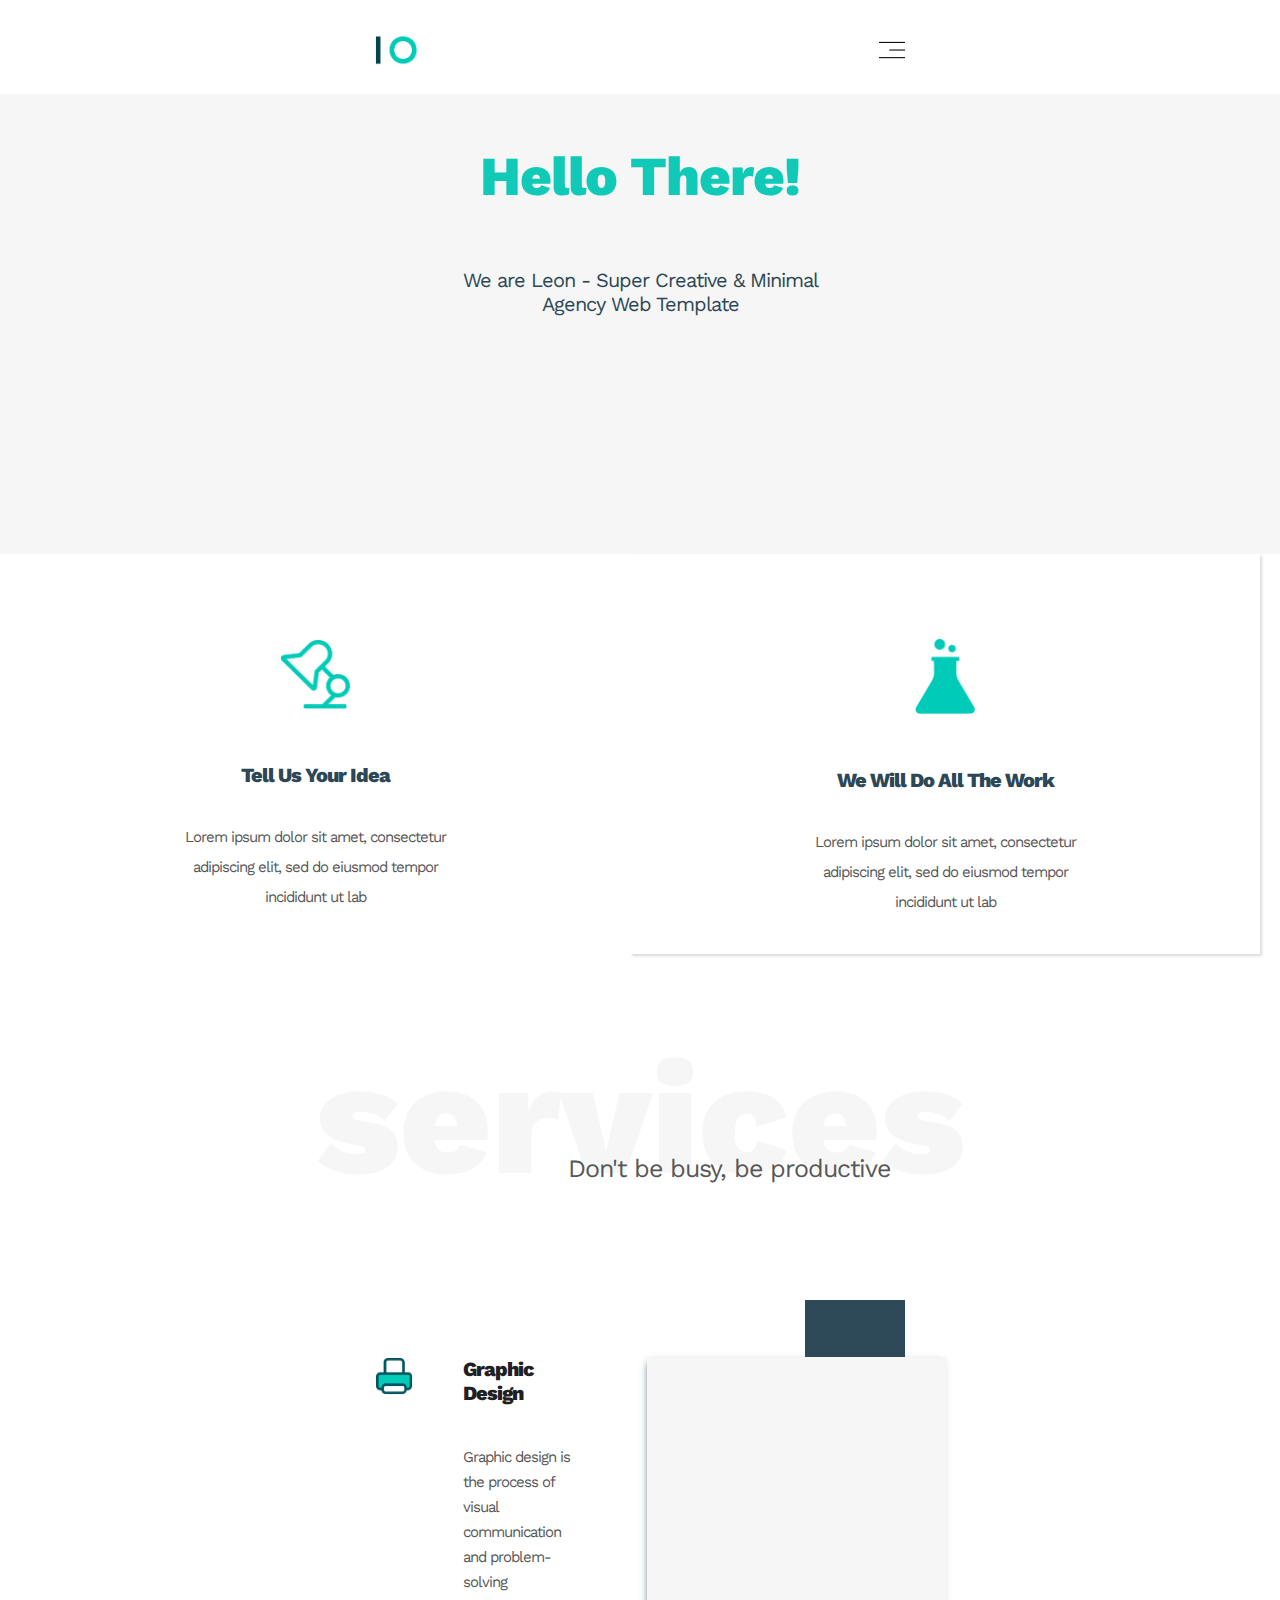
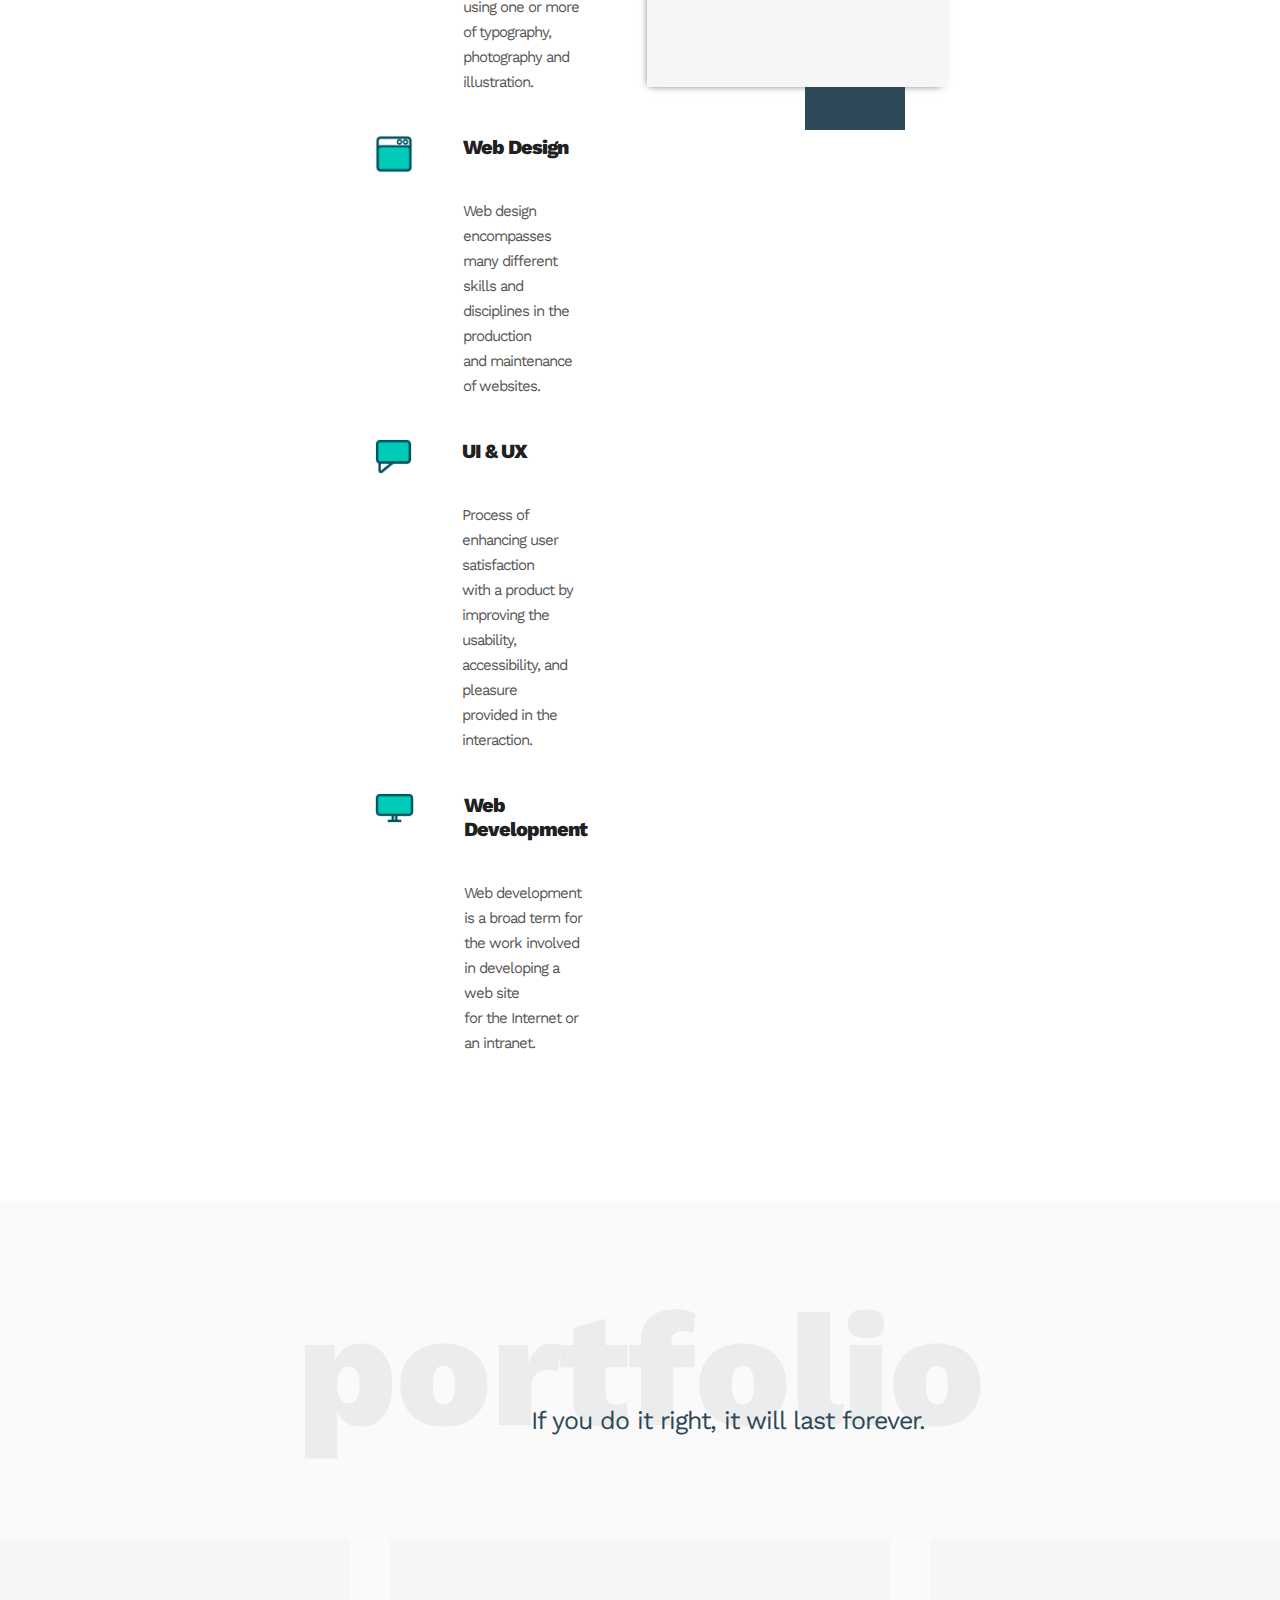
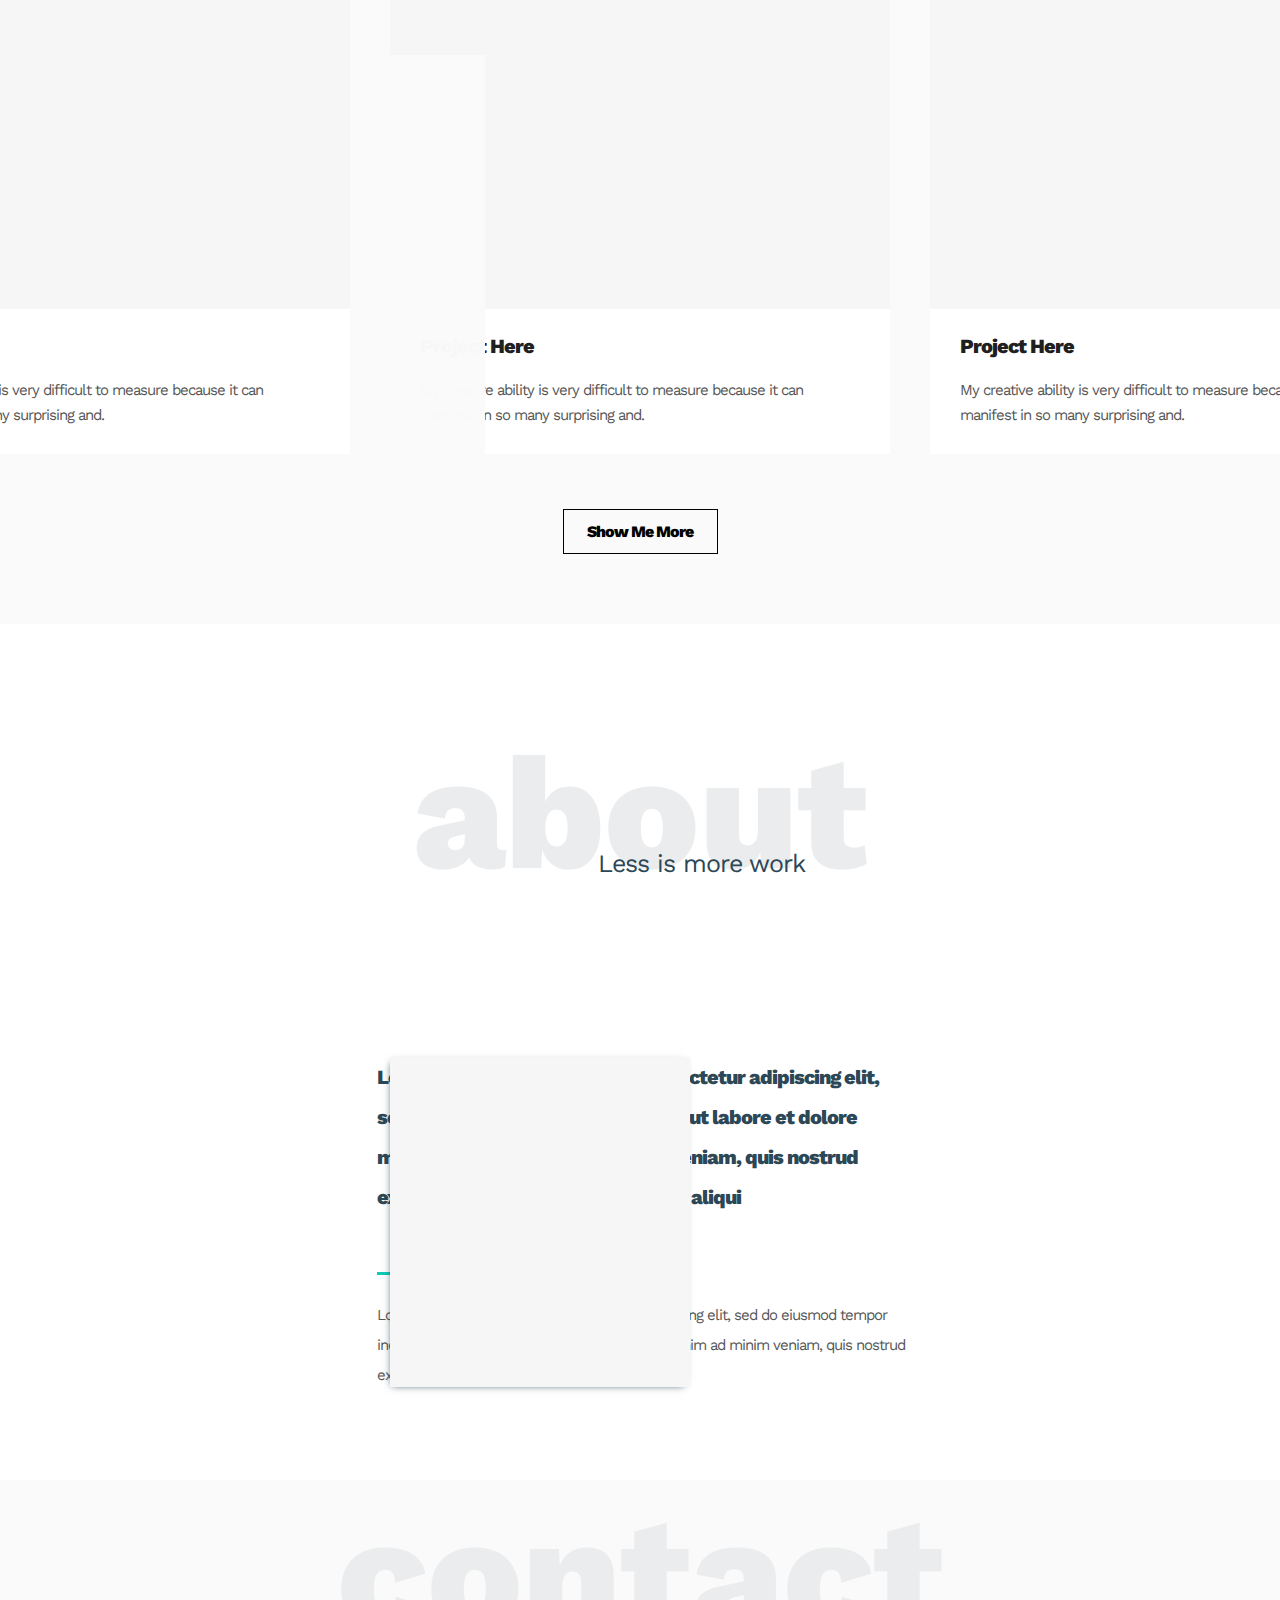
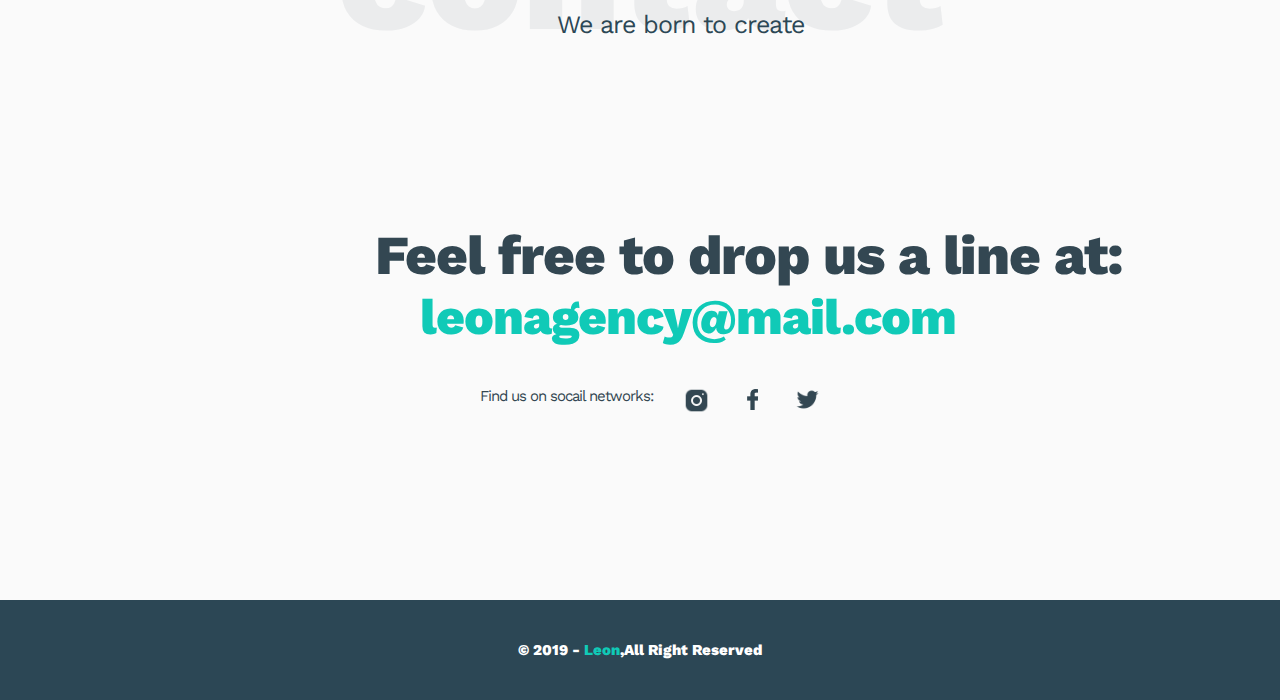
<file: index.html>
<!DOCTYPE html>
<html lang="en">
<head>
    <meta charset="UTF-8">
    <meta http-equiv="X-UA-Compatible" content="IE=edge">
    <meta name="viewport" content="width=device-width, initial-scale=1.0">
    <title>Leon</title>
    <link rel="stylesheet" href="css/style.css">
    <link rel="shortcut icon" href="images/logoLeonsite.png" type="image/png">
    <link rel="preconnect" href="https://fonts.googleapis.com">
    <link rel="preconnect" href="https://fonts.gstatic.com" crossorigin>
    <link href="https://fonts.googleapis.com/css2?family=Work+Sans:wght@400;800&display=swap" rel="stylesheet">
</head>
<body>

    <!-- Header -->

    <div class="header" id="home">
        <div class="navbar" id="navbar">
            <div class="logo">
                <img src="images/logoLeon.png" alt="">
            </div>
            <div class="menu">
                <img src="images/icons-menu.png" alt="" style="font-size:30px;cursor:pointer" onclick="openNav()">
            </div>
        </div>
    </div>
    
    <!-- Main -->
    <div class="main" id="main">
        <div class="info-leon">
            <div class="title_info-leon">
                <p>Hello There!</p>
            </div>
            <div class="subtitle_info-leon">
                <p>We are Leon - Super Creative & Minimal <br>
                    Agency  Web Template</p>
            </div>
        </div>

        <!-- Menu -->

        <div class="background_menu" id="sideMenu">
            <a href="javascript:void(0)" class="closebtn" onclick="closeNav()"><img src="images/close-menu.png" alt=""></a>
            <div class="block_menu">
                <div class="title_menu">
                    <p>Menu</p>
                </div>
                <div class="tab-selection_menu" id="menu">
                    <a href="#" data-scroll="#home">Home</a>
                    <a href="#" data-scroll="#services">Services</a>
                    <a href="#" data-scroll="#portfolio">Portfolio</a>
                    <a href="#" data-scroll="#about">About</a>
                </div>
            </div>
            <div class="block_get-in-touch">
                <div class="title_menu">
                    <p>Get in Touch</p>
                </div>
                <div class="tab-selection_get-in-touch">
                    <a href="work-info/index.html">Contact Me</a>
                </div>
            </div>
            <div class="block_get-social">
                <div class="title_menu">
                    <p>Get Social</p>
                </div>
                <div class="tab-selection_get-social">
                    <a href="https://www.instagram.com/" target="_blank">Instagram</a>
                    <a href="https://www.facebook.com/" target="_blank">Facebook</a>
                    <a href="https://twitter.com/" target="_blank">Twitter</a>
                </div>
            </div>
        </div>

        <!-- Work -->

        <div class="work">
            <div class="work1">
                <img src="images/lamp.png" alt="">
                <div class="title_work">
                    <p>Tell Us Your Idea</p>
                </div>
                <div class="subtitle_work">
                    <p>Lorem ipsum dolor sit amet, consectetur <br>
                        adipiscing elit, sed do eiusmod tempor <br>
                        incididunt ut lab</p>
                </div>
            </div>
            <div class="work2">
                <img src="images/Flask.png" alt="">
                <div class="title_work">
                    <p>We Will Do All The Work</p>
                </div>
                <div class="subtitle_work">
                    <p>Lorem ipsum dolor sit amet, consectetur <br>
                        adipiscing elit, sed do eiusmod tempor <br>
                        incididunt ut lab</p>
                </div>
            </div>
            <div class="work3">
                <img src="images/globe.png" alt="">
                <div class="title_work">
                    <p>Your Product Is Worldwide</p>
                </div>
                <div class="subtitle_work">
                    <p>Lorem ipsum dolor sit amet, consectetur <br>
                        adipiscing elit, sed do eiusmod tempor <br>
                        incididunt ut lab</p>
                </div>
            </div>
        </div>

        <!-- Services -->

        <div class="services" id="services">
            <div class="sub-title_services">
                <p class="title_services">services</p>
                <p class="subtitle_services" id="subtitle1">Don't be busy, be productive</p>
            </div>
            <div class="service_block">
                <div class="services-flex">
                    <div class="service">
                        <div class="image1_service image_service">
                            <img src="images/printer.png" alt="">
                        </div>
                        <div class="sub-title_service">
                            <div class="title_service">
                                <p>Graphic Design</p>
                            </div>
                            <div class="subtitle_service">
                                <p>Graphic design is the process of visual <br>
                                    communication and problem-solving <br>
                                    using one or more of typography, <br>
                                    photography and illustration.</p>
                            </div>
                        </div>
                    </div>
                    <div class="service">
                        <div class="image2_service image_service">
                            <img src="images/webdesign.png" alt="">
                        </div>
                        <div class="sub-title_service">
                            <div class="title_service">
                                <p>Web Design</p>
                            </div>
                            <div class="subtitle_service">
                                <p>Web design encompasses many different <br>
                                    skills and disciplines in the production <br>
                                    and maintenance of websites.</p>
                            </div>
                        </div>
                    </div>
                    <div class="service">
                        <div class="image3_service image_service">
                            <img src="images/comment.png" alt="">
                        </div>
                        <div class="sub-title_service">
                            <div class="title_service">
                                <p>UI & UX</p>
                            </div>
                            <div class="subtitle_service">
                                <p>Process of enhancing user satisfaction <br>
                                    with a product by improving the <br>
                                    usability, accessibility, and pleasure <br> 
                                    provided in the interaction.</p>
                            </div>
                        </div>
                    </div>
                    <div class="service">
                        <div class="image4_service image_service">
                            <img src="images/monitor.png" alt="">
                        </div>
                        <div class="sub-title_service">
                            <div class="title_service">
                                <p>Web Development</p>
                            </div>
                            <div class="subtitle_service">
                                <p>Web development is a broad term for <br>
                                    the work involved in developing a web site <br>
                                    for the Internet or an intranet.</p>
                            </div>
                        </div>
                    </div>
                </div>
                <div class="img_service">
                    <div class="image-img_service"></div>
                    <div class="path-img_service" id="path1"></div>
                </div>
            </div>
        </div>

        <!-- Portfolio -->

        <div class="portfolio" id="portfolio">
            <div class="sub-title_portfolio">
                <div class="title_portfolio">
                    <p>portfolio</p>
                </div>
                <div class="subtitle_portfolio">
                    <p>If you do it right, it will last forever.</p>
                </div>
            </div>
            <div class="image-flex_portfolio">
                <div class="image-block">
                    <div class="image_portfolio"></div>
                    <div class="sub-title_image_portfolio">
                        <div class="title_image_portfolio">
                            <p>Project Here</p>
                        </div>
                        <div class="subtitle_image_portfolio">
                            <p>My creative ability is very difficult to measure because it can <br>
                                manifest in so many surprising and.</p>
                        </div>
                    </div>
                </div>
                <div class="image-block">
                    <div class="image_portfolio"></div>
                    <div class="sub-title_image_portfolio">
                        <div class="title_image_portfolio">
                            <p>Project Here</p>
                        </div>
                        <div class="subtitle_image_portfolio">
                            <p>My creative ability is very difficult to measure because it can <br>
                                manifest in so many surprising and.</p>
                        </div>
                    </div>
                </div>
                <div class="image-block">
                    <div class="image_portfolio"></div>
                    <div class="sub-title_image_portfolio">
                        <div class="title_image_portfolio">
                            <p>Project Here</p>
                        </div>
                        <div class="subtitle_image_portfolio">
                            <p>My creative ability is very difficult to measure because it can <br>
                                manifest in so many surprising and.</p>
                        </div>
                    </div>
                </div>
            </div>
            <div class="btn_portfolio">
                <a href="#">
                    <input type="button" value="Show Me More" class="button">
                </a>
            </div>
        </div>

        <!-- About -->

        <div class="about" id="about">
            <div class="sub-title_about">
                <div class="title_about">
                    <p>about</p>
                </div>
                <div class="subtitle_about">
                    <p>Less is more work</p>
                </div>
            </div>
            <div class="info-flex_about">
                <div class="image-info_about">
                    <div class="path1-info_about"></div>
                    <div class="img-info_about"></div>
                    <div class="path2-info_about"></div>
                    <div class="path3-info_about"></div>
                </div>
                <div class="info_about">
                    <div class="title-info_about">
                        <p>Lorem ipsum dolor sit amet, consectetur adipiscing elit, <br>
                            sed do eiusmod tempor incididunt ut labore et dolore <br>
                            magna aliqua. Ut enim ad minim veniam, quis nostrud <br>
                            exercitation ullamco laboris nisi ut aliqui</p>
                    </div>
                    <div class="underline-info_about"></div>
                    <div class="subtitle-info_about">
                        <p>Lorem ipsum dolor sit amet, consectetur adipiscing elit, sed do eiusmod tempor <br>
                            incididunt ut labore et dolore magna aliqua. Ut enim ad minim veniam, quis nostrud <br>
                            exercitation ullamco laboris nisi ut aliqu</p>
                    </div>
                </div>
            </div>
        </div>

        <!-- Footer -->

        <div class="footer">
            <div class="sub-title_footer">
                <div class="title_footer">
                    <p>contact</p>
                </div>
                <div class="subtitle_footer">
                    <p>We are born to create</p>
                </div>
            </div>
            <div class="info_footer">
                <div class="title-info_footer">
                    <p>Feel free to drop us a line at:</p>
                </div>
                <div class="subtitle-info_footer">
                    <p>leonagency@mail.com</p>
                </div>
                <div class="path-info_footer"></div>
            </div>
            <div class="social_footer">
                <div class="text-social_footer">
                    <p>Find us on socail networks:</p>
                </div>
                <div class="image-socail_footer">
                    <div class="instagram">
                        <a href="https://www.instagram.com/" target="_blank"><img src="images/instagram.png" alt=""></a>
                    </div>
                    <div class="facebook">
                        <a href="https://www.facebook.com/" target="_blank"><img src="images/facebook.png" alt=""></a>
                    </div>
                    <div class="twitter">
                        <a href="https://twitter.com/" target="_blank"><img src="images/twitter.png" alt=""></a>
                    </div>
                </div>
            </div>
        </div>

        <!-- Bottom Footer -->

        <div class="bottom_footer">
            <div class="text-bottom_footer">
                <p>© 2019 - <span style="color: #10cab7;">Leon</span>,All Right Reserved</p>
            </div>
        </div>
    </div>

    <script src="https://ajax.googleapis.com/ajax/libs/jquery/3.3.1/jquery.min.js"></script>
    <script src="js/OffCanvasMenu.js"></script>
    <script src="js/smoothScroll.js"></script>
    <script src="js/stickyNavbar.js"></script>
</body>
</html>
</file>
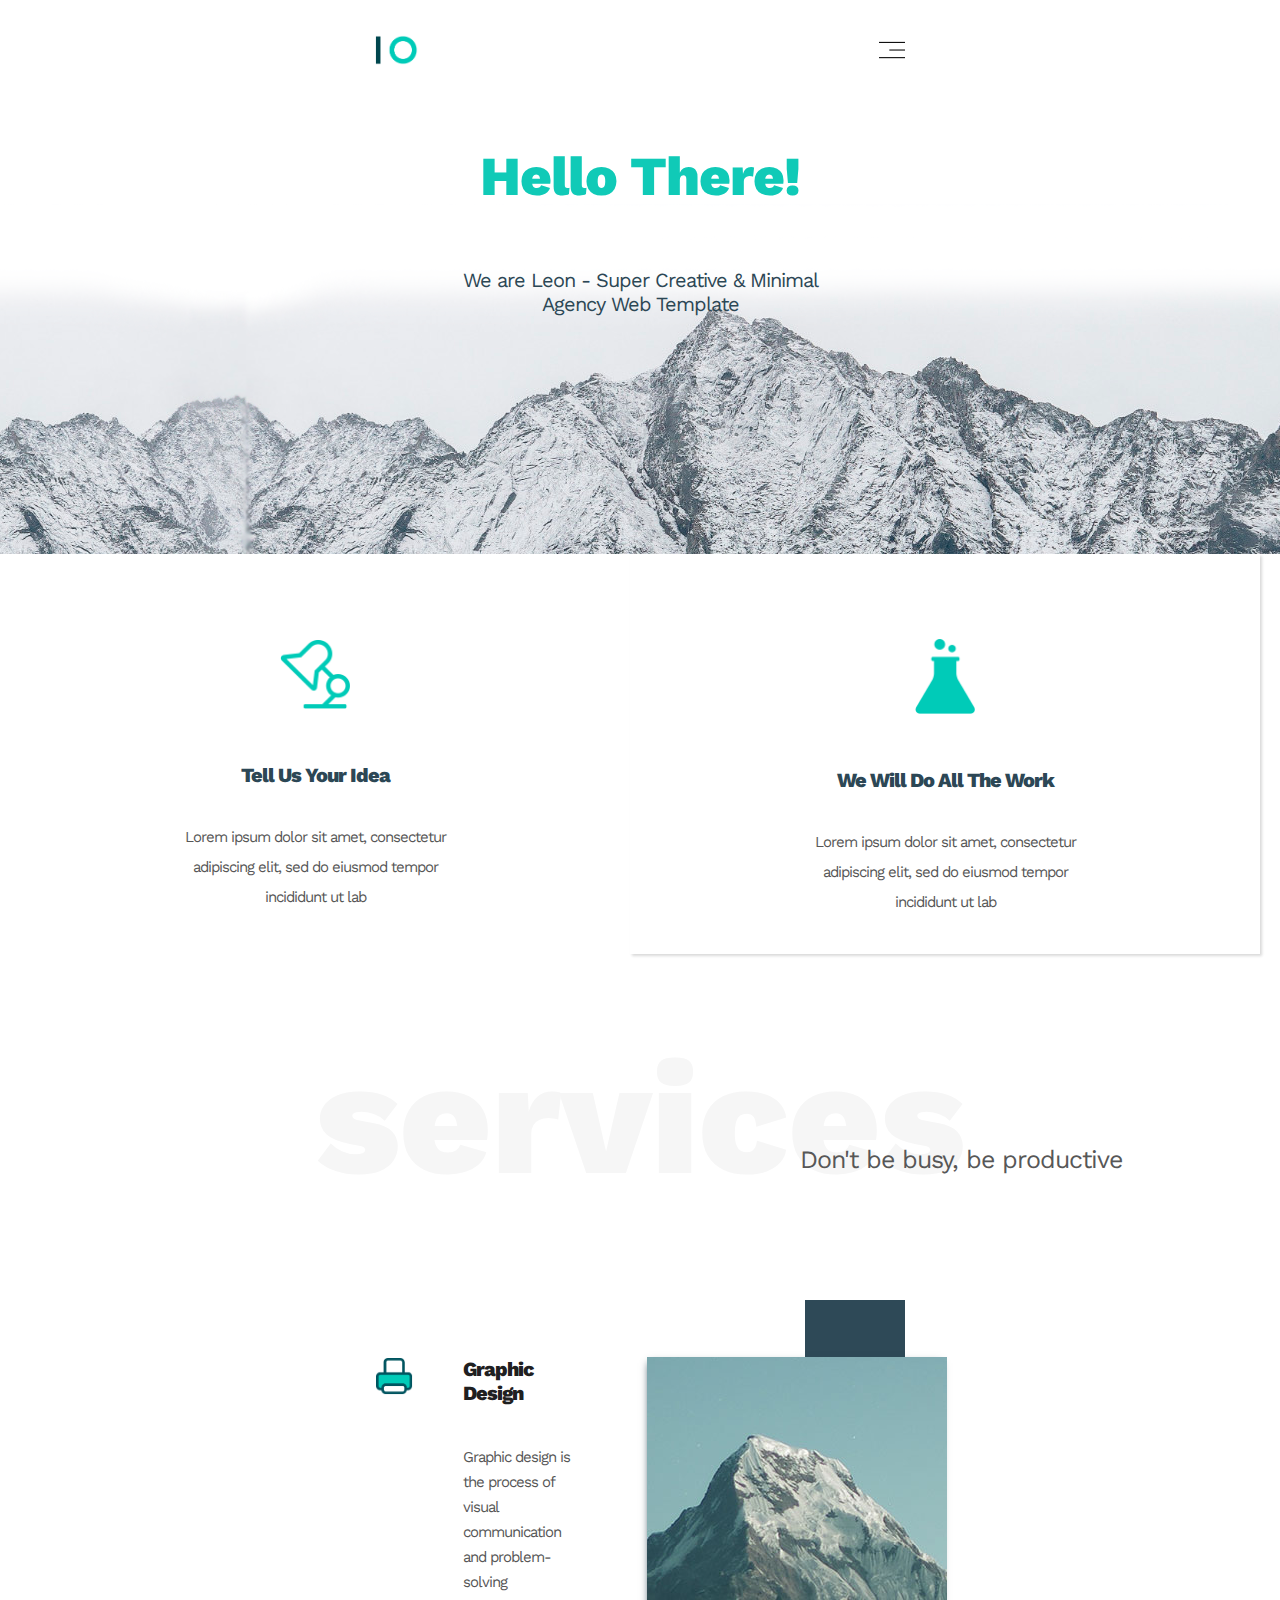
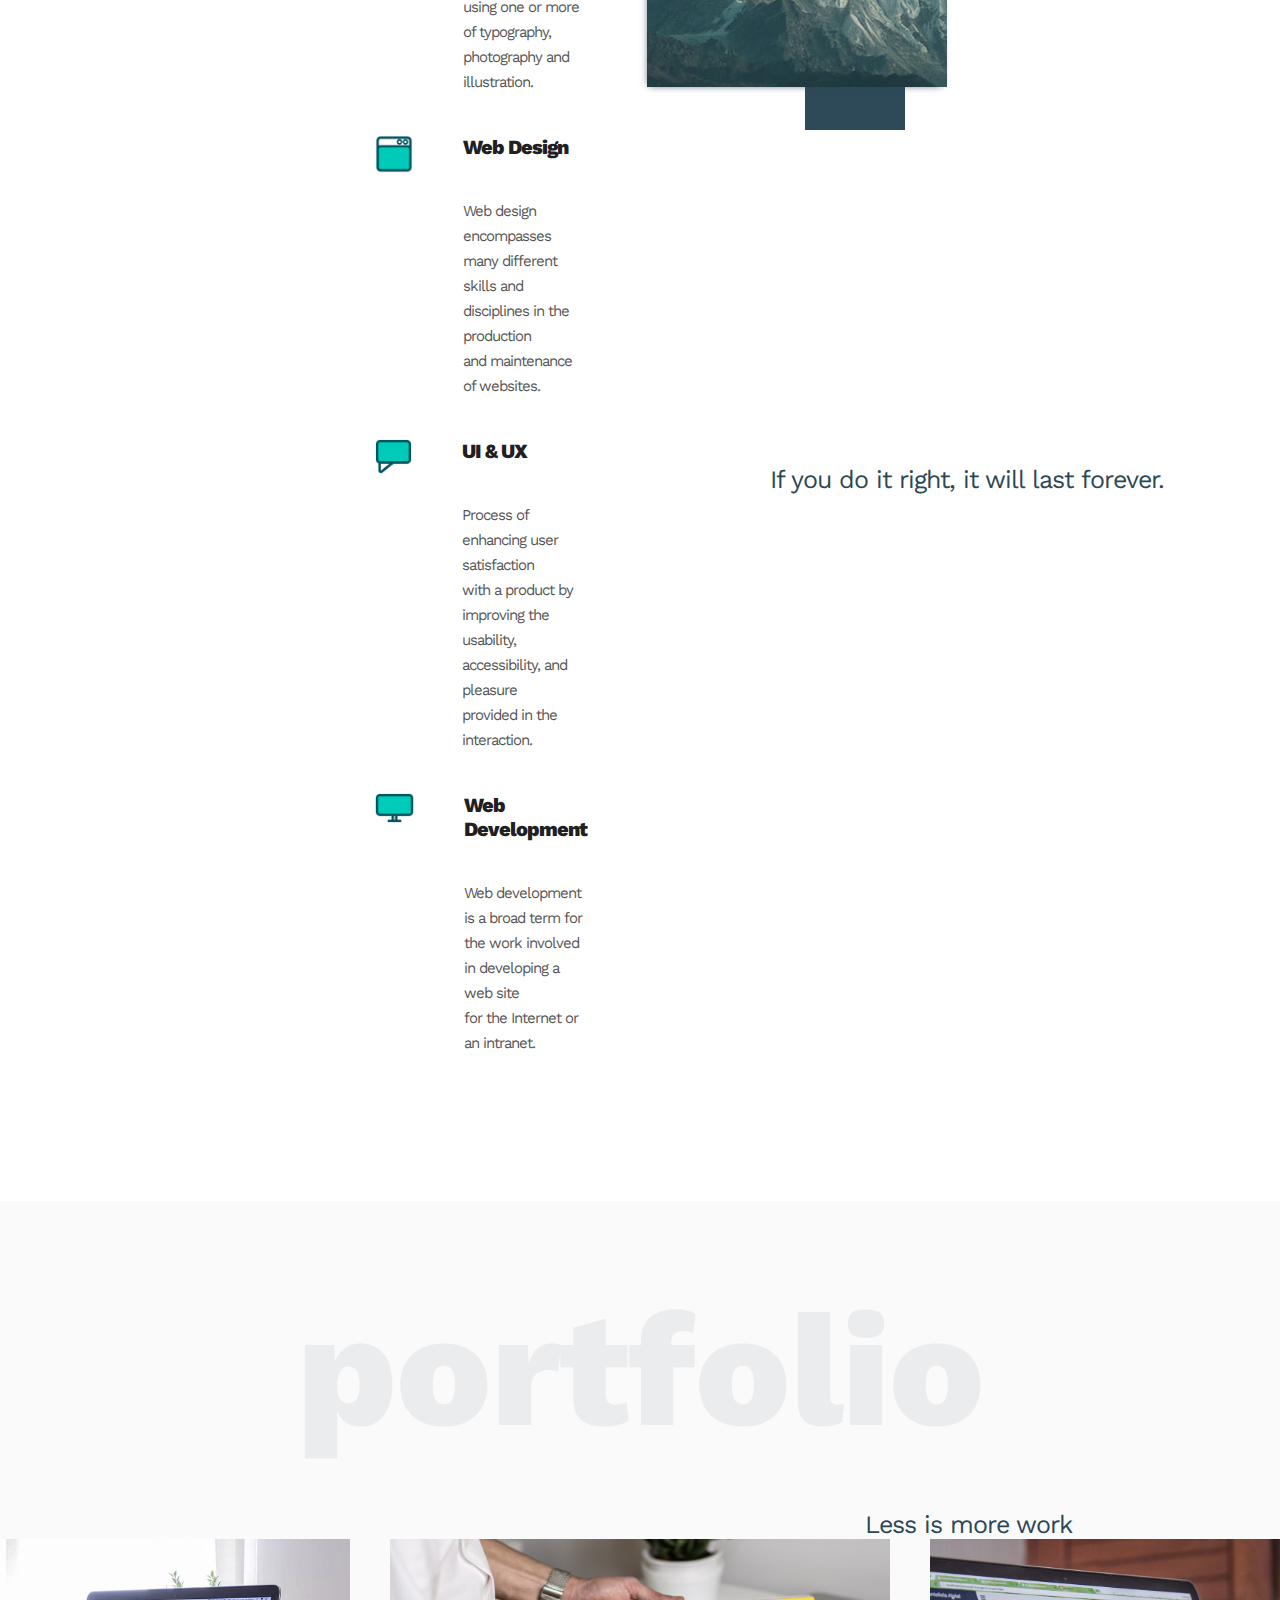
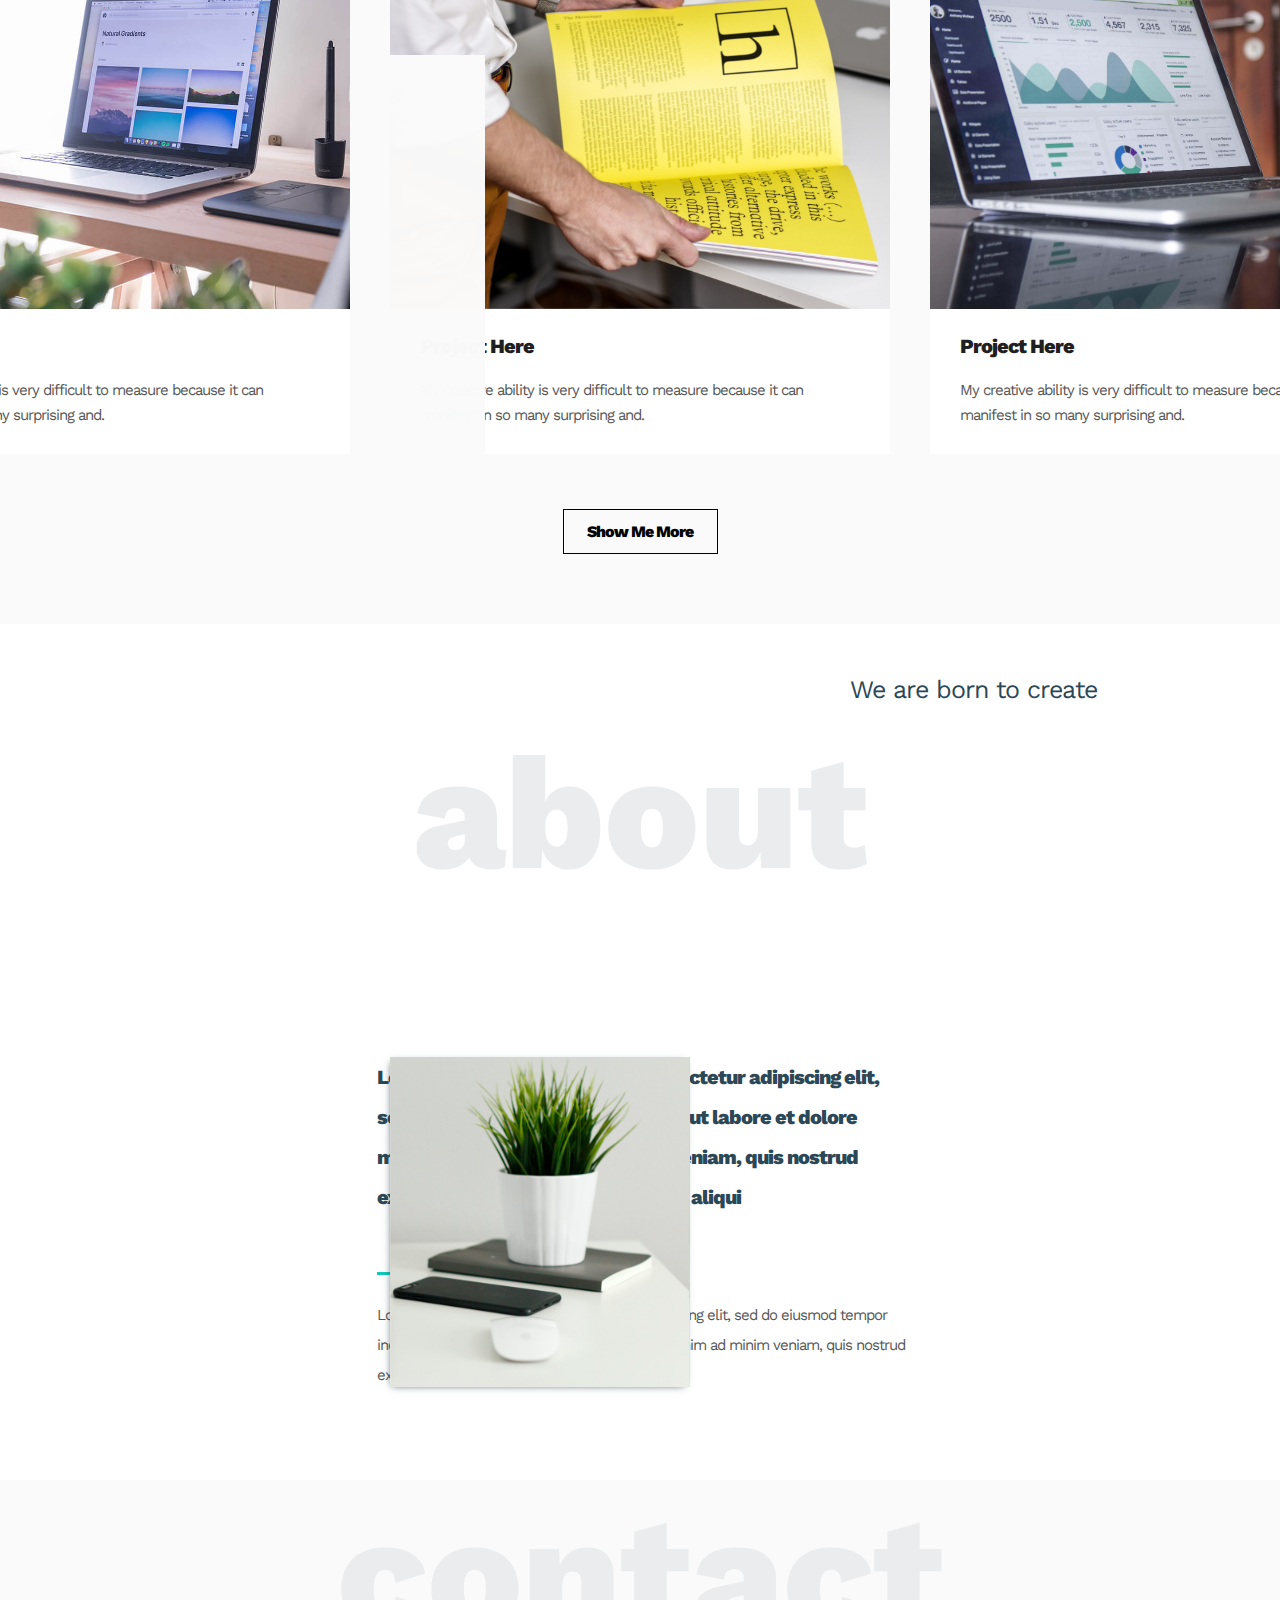
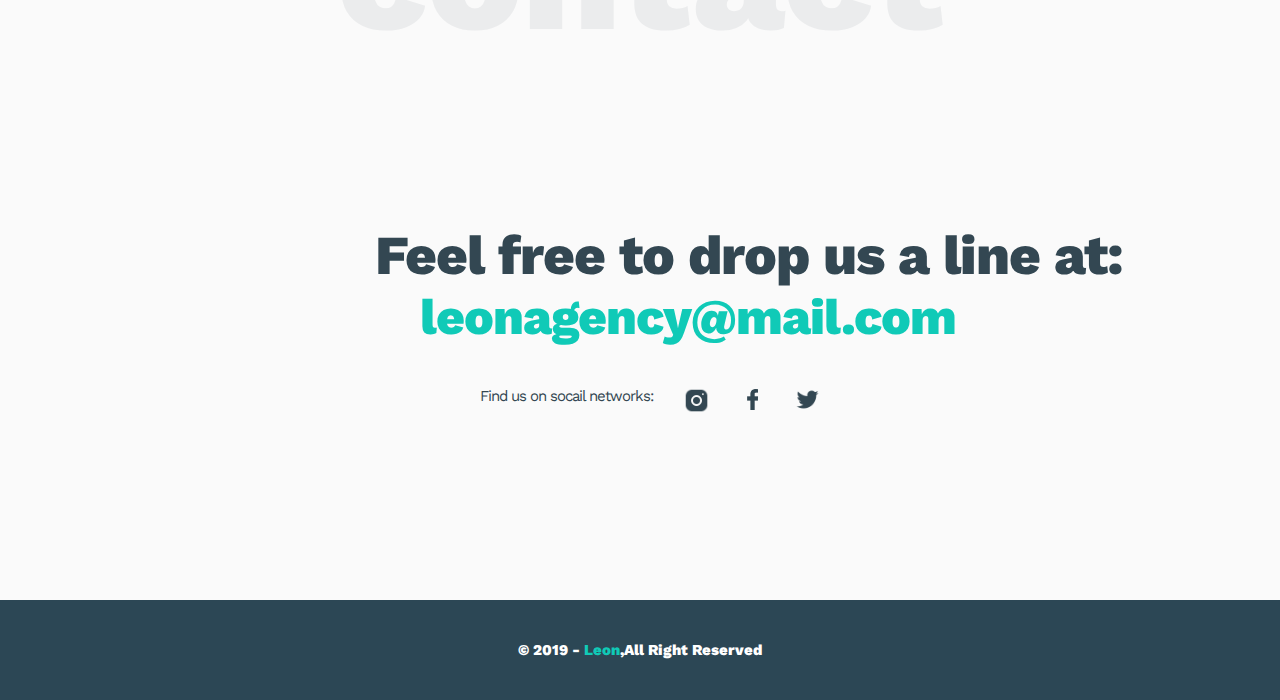
<file: website-image/index.html>
<!DOCTYPE html>
<html lang="en">
<head>
    <meta charset="UTF-8">
    <meta http-equiv="X-UA-Compatible" content="IE=edge">
    <meta name="viewport" content="width=device-width, initial-scale=1.0">
    <title>Leon</title>
    <link rel="stylesheet" href="css/style.css">
    <link rel="shortcut icon" href="../images/logoLeonsite.png" type="image/png">
    <link rel="preconnect" href="https://fonts.googleapis.com">
    <link rel="preconnect" href="https://fonts.gstatic.com" crossorigin>
    <link href="https://fonts.googleapis.com/css2?family=Work+Sans:wght@400;800&display=swap" rel="stylesheet">
</head>
<body>

    <!-- Header -->

    <div class="header" id="home">
        <div class="navbar" id="navbar">
            <div class="logo" onclick="topFunction()" id="myBtn">
                <img src="../images/logoLeon.png" alt="">
            </div>
            <div class="menu">
                <img src="../images/icons-menu.png" alt="" style="font-size:30px;cursor:pointer" onclick="openNav()">
            </div>
        </div>
    </div>
    
    <!-- Main -->
    <div class="main" id="main">
        <div class="info-leon">
            <div class="title_info-leon">
                <p>Hello There!</p>
            </div>
            <div class="subtitle_info-leon">
                <p>We are Leon - Super Creative & Minimal <br>
                    Agency  Web Template</p>
            </div>
        </div>

        <!-- Menu -->

        <div class="background_menu" id="sideMenu">
            <a href="javascript:void(0)" class="closebtn" onclick="closeNav()"><img src="../images/close-menu.png" alt=""></a>
            <div class="block_menu">
                <div class="title_menu">
                    <p>Menu</p>
                </div>
                <div class="tab-selection_menu" id="menu">
                    <a href="#" data-scroll="#home">Home</a>
                    <a href="#" data-scroll="#services">Services</a>
                    <a href="#" data-scroll="#portfolio">Portfolio</a>
                    <a href="#" data-scroll="#about">About</a>
                </div>
            </div>
            <div class="block_get-in-touch">
                <div class="title_menu">
                    <p>Get in Touch</p>
                </div>
                <div class="tab-selection_get-in-touch">
                    <a href="work-info/index.html">Contact Me</a>
                </div>
            </div>
            <div class="block_get-social">
                <div class="title_menu">
                    <p>Get Social</p>
                </div>
                <div class="tab-selection_get-social">
                    <a href="https://www.instagram.com/" target="_blank">Instagram</a>
                    <a href="https://www.facebook.com/" target="_blank">Facebook</a>
                    <a href="https://twitter.com/" target="_blank">Twitter</a>
                </div>
            </div>
            <div class="btn_portfolio">
                <a href="../index.html">
                    <input type="button" value="Website-images" class="button">
                </a>
            </div>
        </div>

        <!-- Work -->

        <div class="work">
            <div class="work1">
                <img src="../images/lamp.png" alt="">
                <div class="title_work">
                    <p>Tell Us Your Idea</p>
                </div>
                <div class="subtitle_work">
                    <p>Lorem ipsum dolor sit amet, consectetur <br>
                        adipiscing elit, sed do eiusmod tempor <br>
                        incididunt ut lab</p>
                </div>
            </div>
            <div class="work2">
                <img src="../images/Flask.png" alt="">
                <div class="title_work">
                    <p>We Will Do All The Work</p>
                </div>
                <div class="subtitle_work">
                    <p>Lorem ipsum dolor sit amet, consectetur <br>
                        adipiscing elit, sed do eiusmod tempor <br>
                        incididunt ut lab</p>
                </div>
            </div>
            <div class="work3">
                <img src="../images/globe.png" alt="">
                <div class="title_work">
                    <p>Your Product Is Worldwide</p>
                </div>
                <div class="subtitle_work">
                    <p>Lorem ipsum dolor sit amet, consectetur <br>
                        adipiscing elit, sed do eiusmod tempor <br>
                        incididunt ut lab</p>
                </div>
            </div>
        </div>

        <!-- Services -->

        <div class="services" id="services">
            <div class="sub-title_services">
                <p class="title_services">services</p>
                <p class="subtitle_services" id="subtitle1">Don't be busy, be productive</p>
            </div>
            <div class="service_block">
                <div class="services-flex">
                    <div class="service">
                        <div class="image1_service image_service">
                            <img src="../images/printer.png" alt="">
                        </div>
                        <div class="sub-title_service">
                            <div class="title_service">
                                <p>Graphic Design</p>
                            </div>
                            <div class="subtitle_service">
                                <p>Graphic design is the process of visual <br>
                                    communication and problem-solving <br>
                                    using one or more of typography, <br>
                                    photography and illustration.</p>
                            </div>
                        </div>
                    </div>
                    <div class="service">
                        <div class="image2_service image_service">
                            <img src="../images/webdesign.png" alt="">
                        </div>
                        <div class="sub-title_service">
                            <div class="title_service">
                                <p>Web Design</p>
                            </div>
                            <div class="subtitle_service">
                                <p>Web design encompasses many different <br>
                                    skills and disciplines in the production <br>
                                    and maintenance of websites.</p>
                            </div>
                        </div>
                    </div>
                    <div class="service">
                        <div class="image3_service image_service">
                            <img src="../images/comment.png" alt="">
                        </div>
                        <div class="sub-title_service">
                            <div class="title_service">
                                <p>UI & UX</p>
                            </div>
                            <div class="subtitle_service">
                                <p>Process of enhancing user satisfaction <br>
                                    with a product by improving the <br>
                                    usability, accessibility, and pleasure <br> 
                                    provided in the interaction.</p>
                            </div>
                        </div>
                    </div>
                    <div class="service">
                        <div class="image4_service image_service">
                            <img src="../images/monitor.png" alt="">
                        </div>
                        <div class="sub-title_service">
                            <div class="title_service">
                                <p>Web Development</p>
                            </div>
                            <div class="subtitle_service">
                                <p>Web development is a broad term for <br>
                                    the work involved in developing a web site <br>
                                    for the Internet or an intranet.</p>
                            </div>
                        </div>
                    </div>
                </div>
                <div class="img_service">
                    <div class="image-img_service"></div>
                    <div class="path-img_service" id="path1"></div>
                </div>
            </div>
        </div>

        <!-- Portfolio -->

        <div class="portfolio" id="portfolio">
            <div class="sub-title_portfolio">
                <div class="title_portfolio">
                    <p>portfolio</p>
                </div>
                <div class="subtitle_portfolio">
                    <p>If you do it right, it will last forever.</p>
                </div>
            </div>
            <div class="image-flex_portfolio">
                <div class="image-block">
                    <div class="image_portfolio image1_portfolio"></div>
                    <div class="sub-title_image_portfolio">
                        <div class="title_image_portfolio">
                            <p>Project Here</p>
                        </div>
                        <div class="subtitle_image_portfolio">
                            <p>My creative ability is very difficult to measure because it can <br>
                                manifest in so many surprising and.</p>
                        </div>
                    </div>
                </div>
                <div class="image-block">
                    <div class="image_portfolio image2_portfolio"></div>
                    <div class="sub-title_image_portfolio">
                        <div class="title_image_portfolio">
                            <p>Project Here</p>
                        </div>
                        <div class="subtitle_image_portfolio">
                            <p>My creative ability is very difficult to measure because it can <br>
                                manifest in so many surprising and.</p>
                        </div>
                    </div>
                </div>
                <div class="image-block">
                    <div class="image_portfolio image3_portfolio"></div>
                    <div class="sub-title_image_portfolio">
                        <div class="title_image_portfolio">
                            <p>Project Here</p>
                        </div>
                        <div class="subtitle_image_portfolio">
                            <p>My creative ability is very difficult to measure because it can <br>
                                manifest in so many surprising and.</p>
                        </div>
                    </div>
                </div>
            </div>
            <div class="btn_portfolio">
                <a href="#">
                    <input type="button" value="Show Me More" class="button">
                </a>
            </div>
        </div>

        <!-- About -->

        <div class="about" id="about">
            <div class="sub-title_about">
                <div class="title_about">
                    <p>about</p>
                </div>
                <div class="subtitle_about">
                    <p>Less is more work</p>
                </div>
            </div>
            <div class="info-flex_about">
                <div class="image-info_about">
                    <div class="path1-info_about"></div>
                    <div class="img-info_about"></div>
                    <div class="path2-info_about"></div>
                    <div class="path3-info_about"></div>
                </div>
                <div class="info_about">
                    <div class="title-info_about">
                        <p>Lorem ipsum dolor sit amet, consectetur adipiscing elit, <br>
                            sed do eiusmod tempor incididunt ut labore et dolore <br>
                            magna aliqua. Ut enim ad minim veniam, quis nostrud <br>
                            exercitation ullamco laboris nisi ut aliqui</p>
                    </div>
                    <div class="underline-info_about"></div>
                    <div class="subtitle-info_about">
                        <p>Lorem ipsum dolor sit amet, consectetur adipiscing elit, sed do eiusmod tempor <br>
                            incididunt ut labore et dolore magna aliqua. Ut enim ad minim veniam, quis nostrud <br>
                            exercitation ullamco laboris nisi ut aliqu</p>
                    </div>
                </div>
            </div>
        </div>

        <!-- Footer -->

        <div class="footer">
            <div class="sub-title_footer">
                <div class="title_footer">
                    <p>contact</p>
                </div>
                <div class="subtitle_footer">
                    <p>We are born to create</p>
                </div>
            </div>
            <div class="info_footer">
                <div class="title-info_footer">
                    <p>Feel free to drop us a line at:</p>
                </div>
                <div class="subtitle-info_footer">
                    <p>leonagency@mail.com</p>
                </div>
                <div class="path-info_footer"></div>
            </div>
            <div class="social_footer">
                <div class="text-social_footer">
                    <p>Find us on socail networks:</p>
                </div>
                <div class="image-socail_footer">
                    <div class="instagram">
                        <a href="https://www.instagram.com/" target="_blank"><img src="../images/instagram.png" alt=""></a>
                    </div>
                    <div class="facebook">
                        <a href="https://www.facebook.com/" target="_blank"><img src="../images/facebook.png" alt=""></a>
                    </div>
                    <div class="twitter">
                        <a href="https://twitter.com/" target="_blank"><img src="../images/twitter.png" alt=""></a>
                    </div>
                </div>
            </div>
        </div>

        <!-- Bottom Footer -->

        <div class="bottom_footer">
            <div class="text-bottom_footer">
                <p>© 2019 - <span style="color: #10cab7;">Leon</span>,All Right Reserved</p>
            </div>
        </div>
    </div>

    <script src="https://ajax.googleapis.com/ajax/libs/jquery/3.3.1/jquery.min.js"></script>
    <script src="../js/OffCanvasMenu.js"></script>
    <script src="../js/toTopScroll.js"></script>
    <script src="../js/smoothScroll.js"></script>
    <script src="../js/stickyNavbar.js"></script>
</body>
</html>
</file>
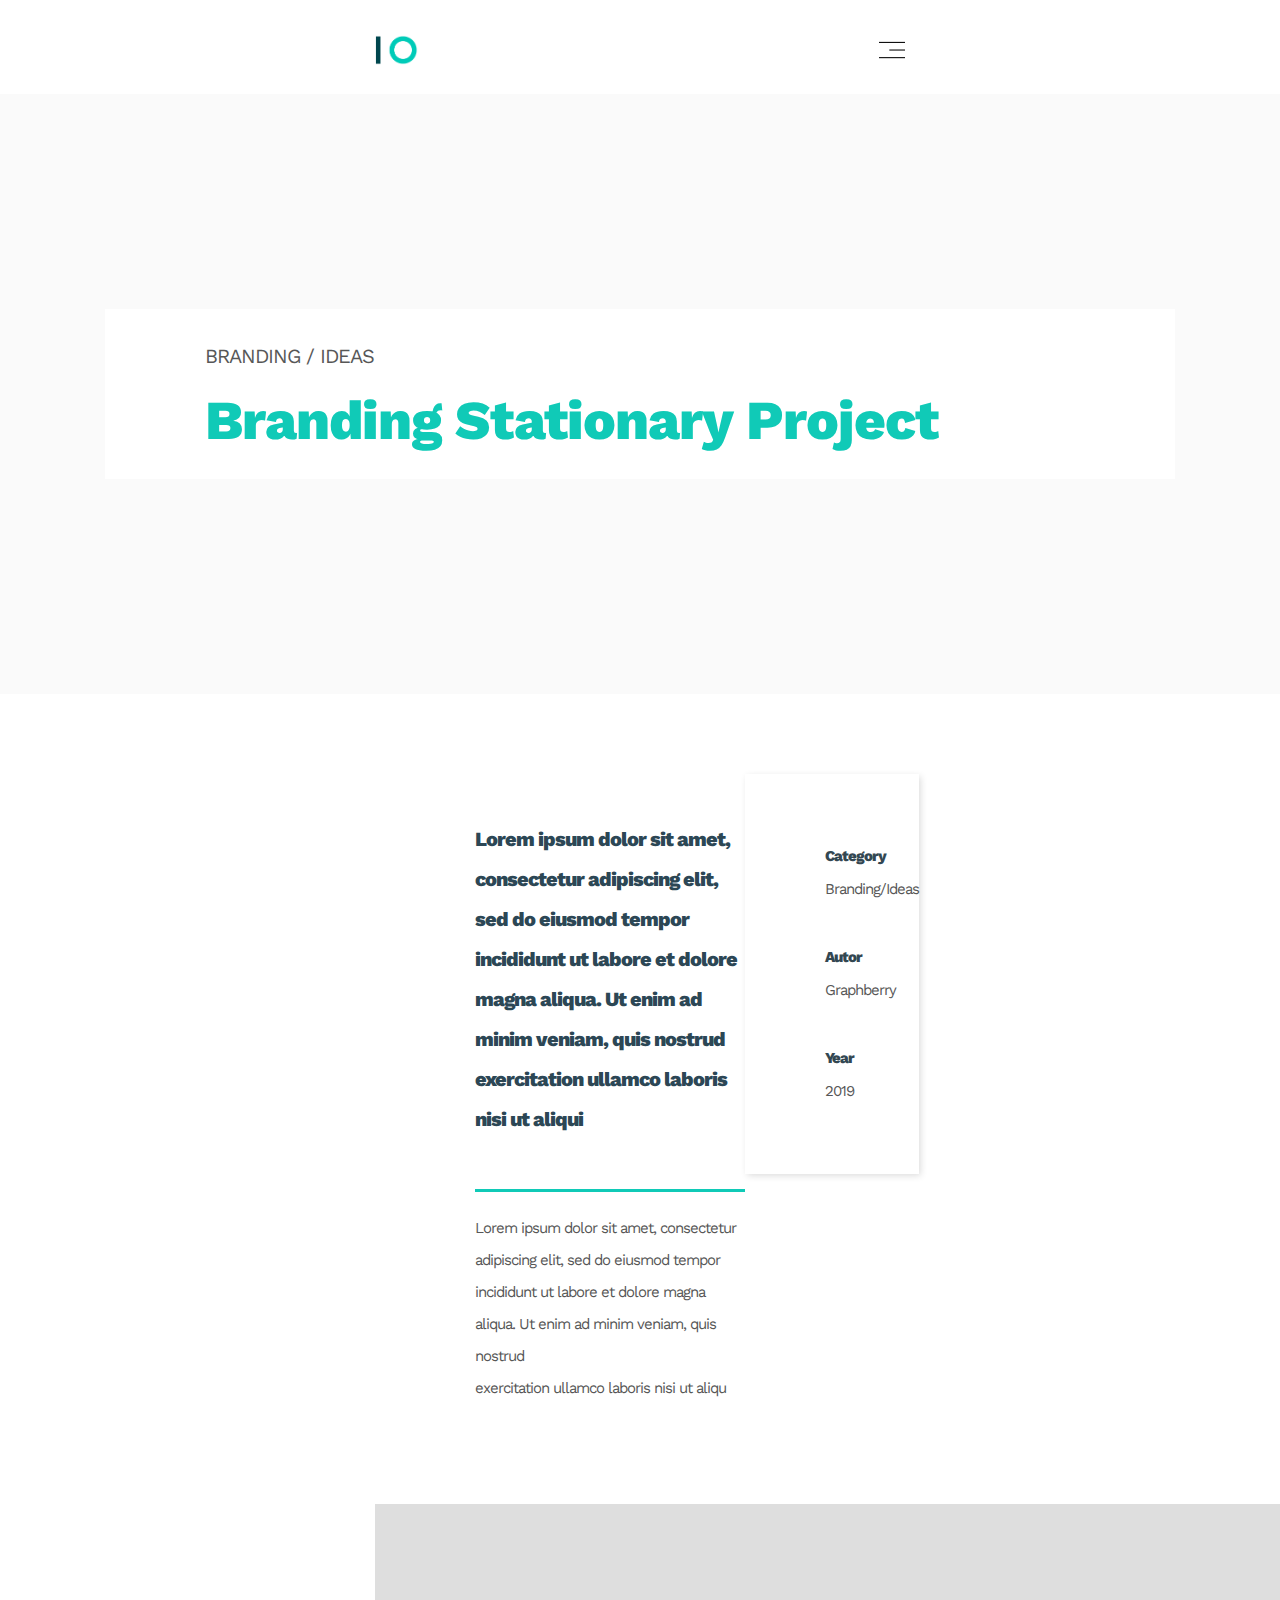
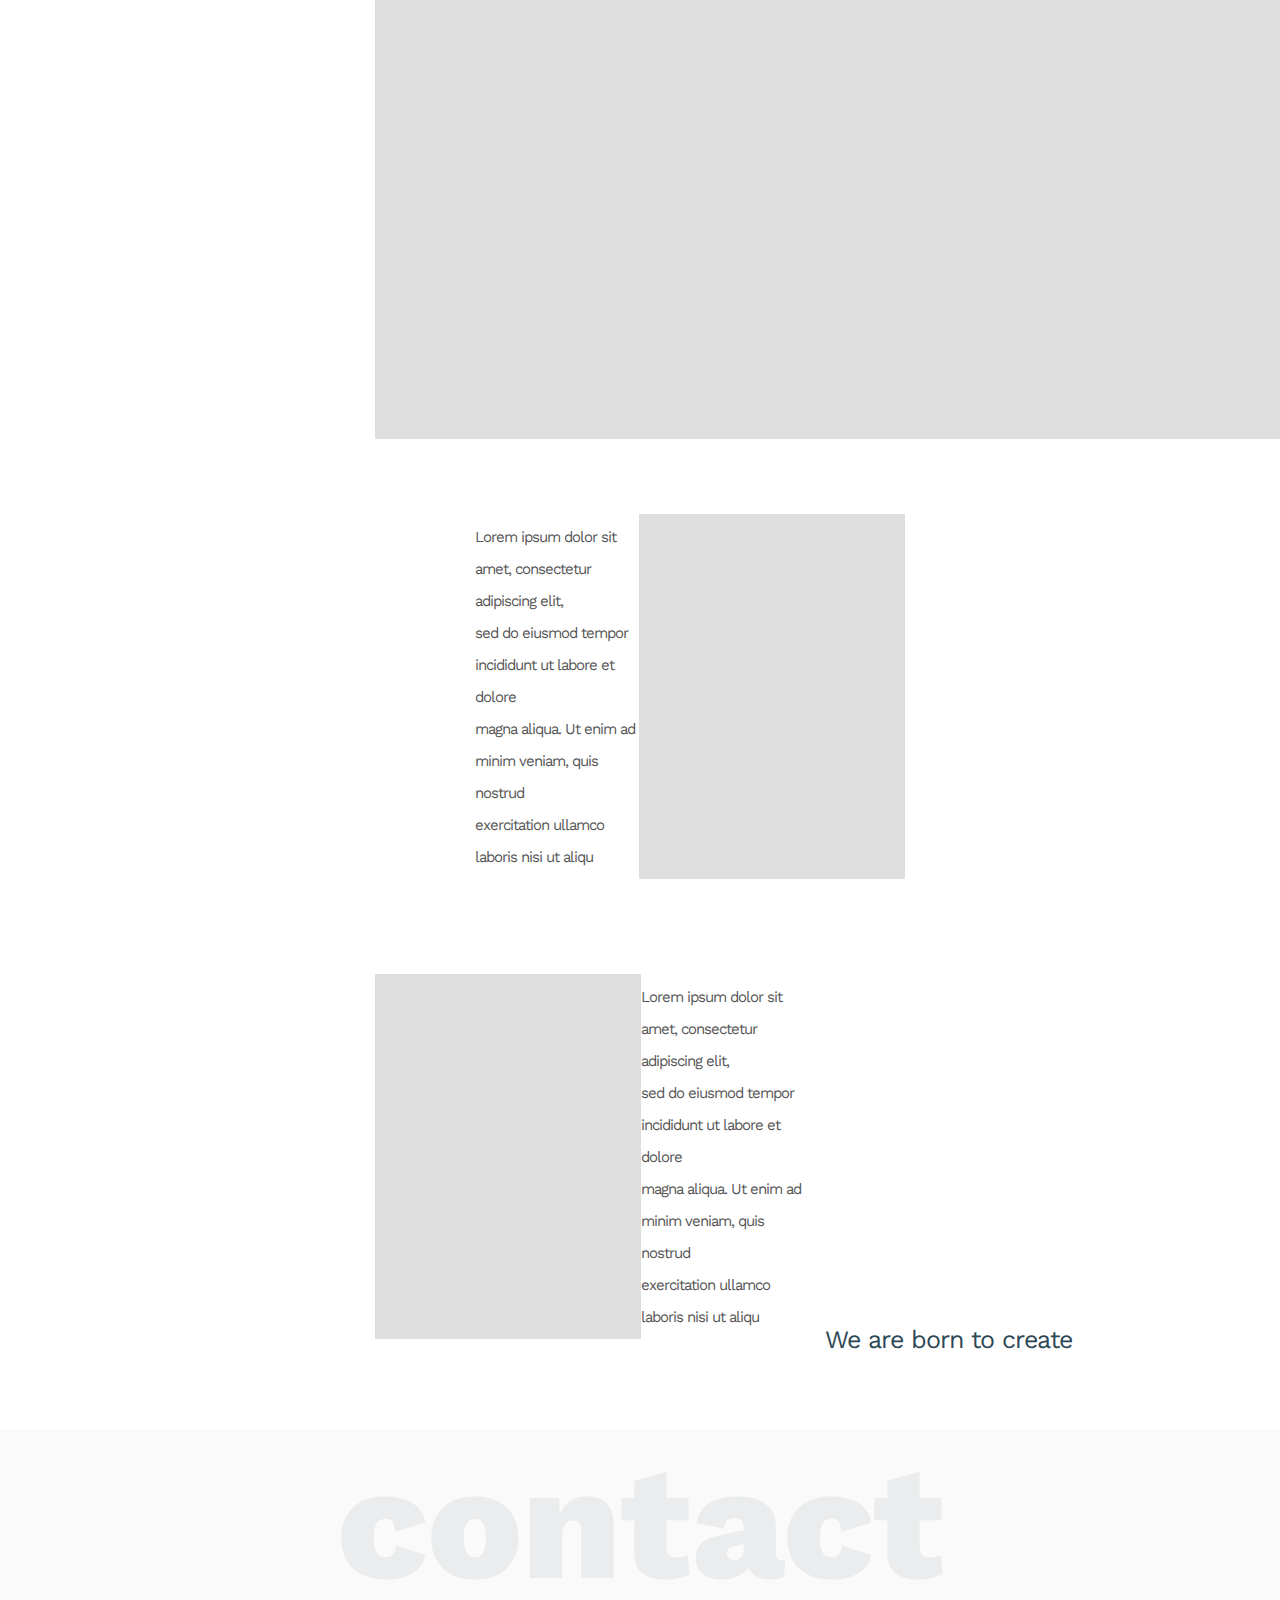
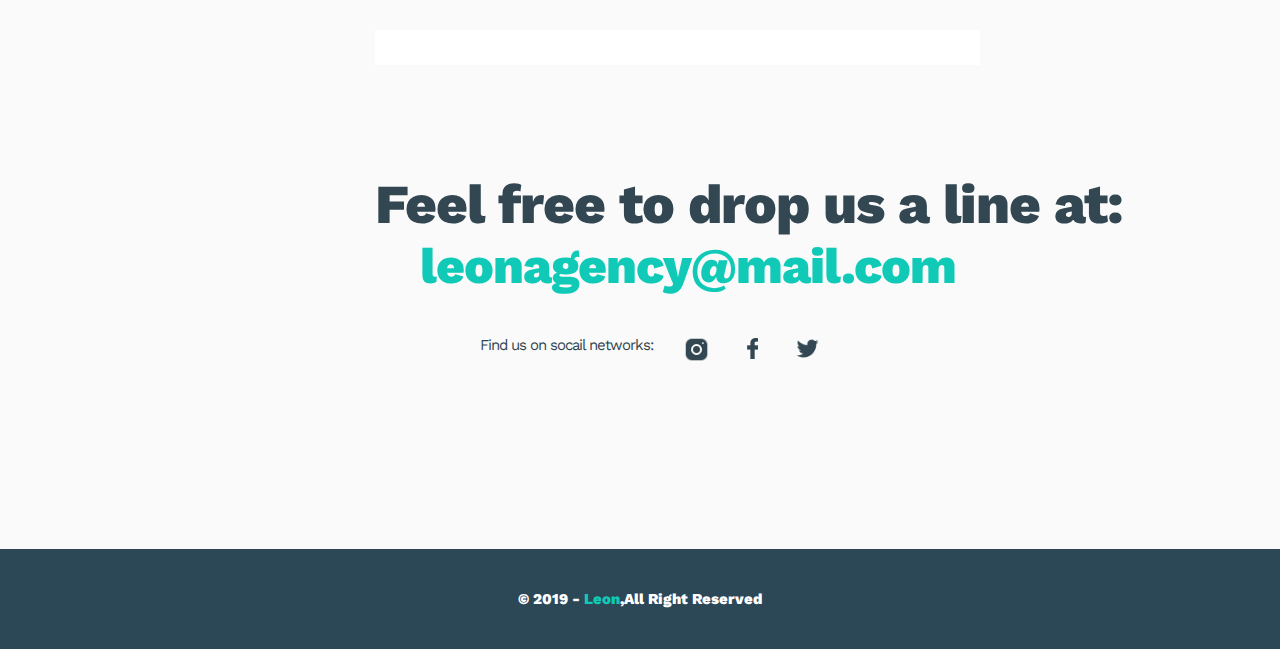
<file: work-info/index.html>
<!DOCTYPE html>
<html lang="en">
<head>
    <meta charset="UTF-8">
    <meta http-equiv="X-UA-Compatible" content="IE=edge">
    <meta name="viewport" content="width=device-width, initial-scale=1.0">
    <title>Leon</title>
    <link rel="stylesheet" href="css/style.css">
    <link rel="shortcut icon" href="../images/logoLeonsite.png" type="image/png">
    <link rel="preconnect" href="https://fonts.googleapis.com">
    <link rel="preconnect" href="https://fonts.gstatic.com" crossorigin>
    <link href="https://fonts.googleapis.com/css2?family=Work+Sans:wght@400;800&display=swap" rel="stylesheet">
</head>
<body>
    <!-- Navbar -->

    <div class="navbar" id="navbar">
        <div class="logo">
            <img src="../images/logoLeon.png" alt="">
        </div>
        <div class="menu">
            <img src="../images/icons-menu.png" alt="" style="font-size:30px;cursor:pointer" onclick="openNav()">
        </div>
    </div>

    <!-- Main -->

    <div class="main" id="main">

        <!-- Menu -->

        <div class="background_menu" id="sideMenu">
            <a href="javascript:void(0)" class="closebtn" onclick="closeNav()"><img src="../images/close-menu.png" alt=""></a>
            <div class="block_menu">
                <div class="title_menu">
                    <p>Menu</p>
                </div>
                <div class="tab-selection_menu" id="menu">
                    <a href="../index.html">Home</a>
                </div>
            </div>
            <div class="block_get-in-touch">
                <div class="title_menu">
                    <p>Get in Touch</p>
                </div>
                <div class="tab-selection_get-in-touch">
                    <a href="#">Contact Me</a>
                </div>
            </div>
            <div class="block_get-social">
                <div class="title_menu">
                    <p>Get Social</p>
                </div>
                <div class="tab-selection_get-social">
                    <a href="https://www.instagram.com/" target="_blank">Instagram</a>
                    <a href="https://www.facebook.com/" target="_blank">Facebook</a>
                    <a href="https://twitter.com/" target="_blank">Twitter</a>
                </div>
            </div>
        </div>

        <!-- Hero -->

        <div class="hero">
            <div class="sub-title_hero">
                <div class="subtitle_hero">
                    <p>BRANDING / IDEAS</p>
                </div>
                <div class="title_hero">
                    <p>Branding Stationary Project</p>
                </div>
            </div>
        </div>

        <!-- Info and Details -->

        <div class="info-details">
            <div class="info">
                <div class="sub-title_info">
                    <div class="title_info">
                        <p>Lorem ipsum dolor sit amet, consectetur adipiscing elit, <br>
                            sed do eiusmod tempor incididunt ut labore et dolore <br>
                            magna aliqua. Ut enim ad minim veniam, quis nostrud <br>
                            exercitation ullamco laboris nisi ut aliqui</p>
                    </div>
                    <div class="underline_info"></div>
                    <div class="subtitle_info">
                        <p>Lorem ipsum dolor sit amet, consectetur adipiscing elit, sed do eiusmod tempor <br>
                            incididunt ut labore et dolore magna aliqua. Ut enim ad minim veniam, quis nostrud <br> 
                            exercitation ullamco laboris nisi ut aliqu</p>
                    </div>
                </div>
            </div>
            <div class="details">
                <div class="category_details">
                    <div class="title_details">
                        <p>Category</p>
                    </div>
                    <div class="subtitle_details">
                        <p>Branding/Ideas</p>
                    </div>
                </div>
                <div class="autor_details">
                    <div class="title_details">
                        <p>Autor</p>
                    </div>
                    <div class="subtitle_details">
                        <p>Graphberry</p>
                    </div>
                </div>
                <div class="year_details">
                    <div class="title_details">
                        <p>Year</p>
                    </div>
                    <div class="subtitle_details">
                        <p>2019</p>
                    </div>
                </div>
            </div>
        </div>

        <!-- Images -->

        <div class="image1">
            <div class="image_image1">
                <!-- <img src="" alt=""> -->
            </div>
        </div>

        <div class="image2">
            <div class="text_image2">
                <p>Lorem ipsum dolor sit amet, consectetur adipiscing elit, <br>
                    sed do eiusmod tempor incididunt ut labore et dolore <br>
                    magna aliqua. Ut enim ad minim veniam, quis nostrud <br>
                    exercitation ullamco laboris nisi ut aliqu</p>
            </div>
            <div class="image_image2">
                <!-- <img src="" alt=""> -->
            </div>
        </div>

        <div class="image3">
            <div class="image_image3">
                <!-- <img src="" alt=""> -->
            </div>
            <div class="text_image3">
                <p>Lorem ipsum dolor sit amet, consectetur adipiscing elit, <br>
                    sed do eiusmod tempor incididunt ut labore et dolore <br>
                    magna aliqua. Ut enim ad minim veniam, quis nostrud <br>
                    exercitation ullamco laboris nisi ut aliqu</p>
            </div>
        </div>

        <!-- Footer -->

        <div class="footer">
            <div class="sub-title_footer">
                <div class="title_footer">
                    <p>contact</p>
                </div>
                <div class="subtitle_footer">
                    <p>We are born to create</p>
                </div>
            </div>
            <div class="info_footer">
                <div class="title-info_footer">
                    <p>Feel free to drop us a line at:</p>
                </div>
                <div class="subtitle-info_footer">
                    <p>leonagency@mail.com</p>
                </div>
                <div class="path-info_footer"></div>
            </div>
            <div class="social_footer">
                <div class="text-social_footer">
                    <p>Find us on socail networks:</p>
                </div>
                <div class="image-socail_footer">
                    <div class="instagram">
                        <a href="https://www.instagram.com/" target="_blank"><img src="../images/instagram.png" alt=""></a>
                    </div>
                    <div class="facebook">
                        <a href="https://www.facebook.com/" target="_blank"><img src="../images/facebook.png" alt=""></a>
                    </div>
                    <div class="twitter">
                        <a href="https://twitter.com/" target="_blank"><img src="../images/twitter.png" alt=""></a>
                    </div>
                </div>
            </div>
        </div>

        <!-- Bottom Footer -->

        <div class="bottom_footer">
            <div class="text-bottom_footer">
                <p>© 2019 - <span style="color: #10cab7;">Leon</span>,All Right Reserved</p>
            </div>
        </div>
    </div>

    <script src="https://ajax.googleapis.com/ajax/libs/jquery/3.3.1/jquery.min.js"></script>
    <script src="../js/OffCanvasMenu.js"></script>
    <script src="../js/smoothScroll.js"></script>
    <script src="../js/stickyNavbar.js"></script>
</body>
</html>
</file>
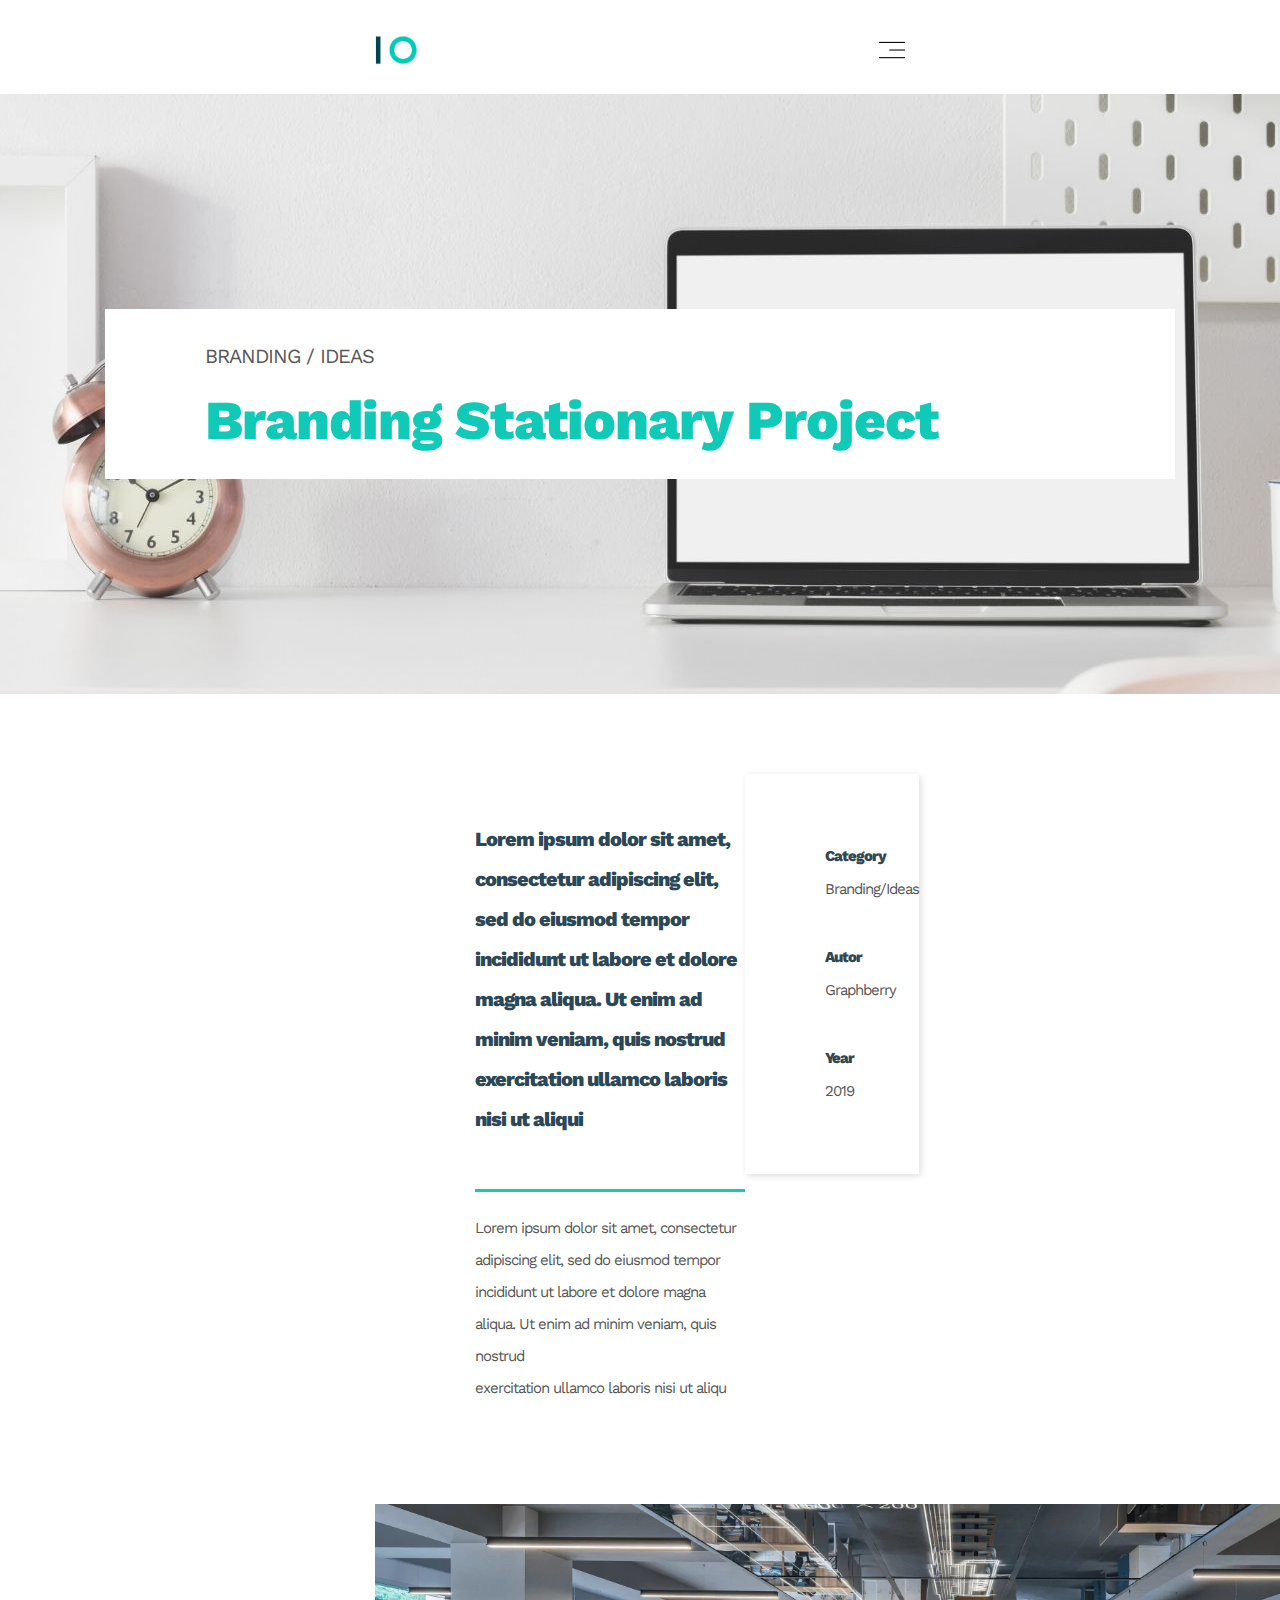
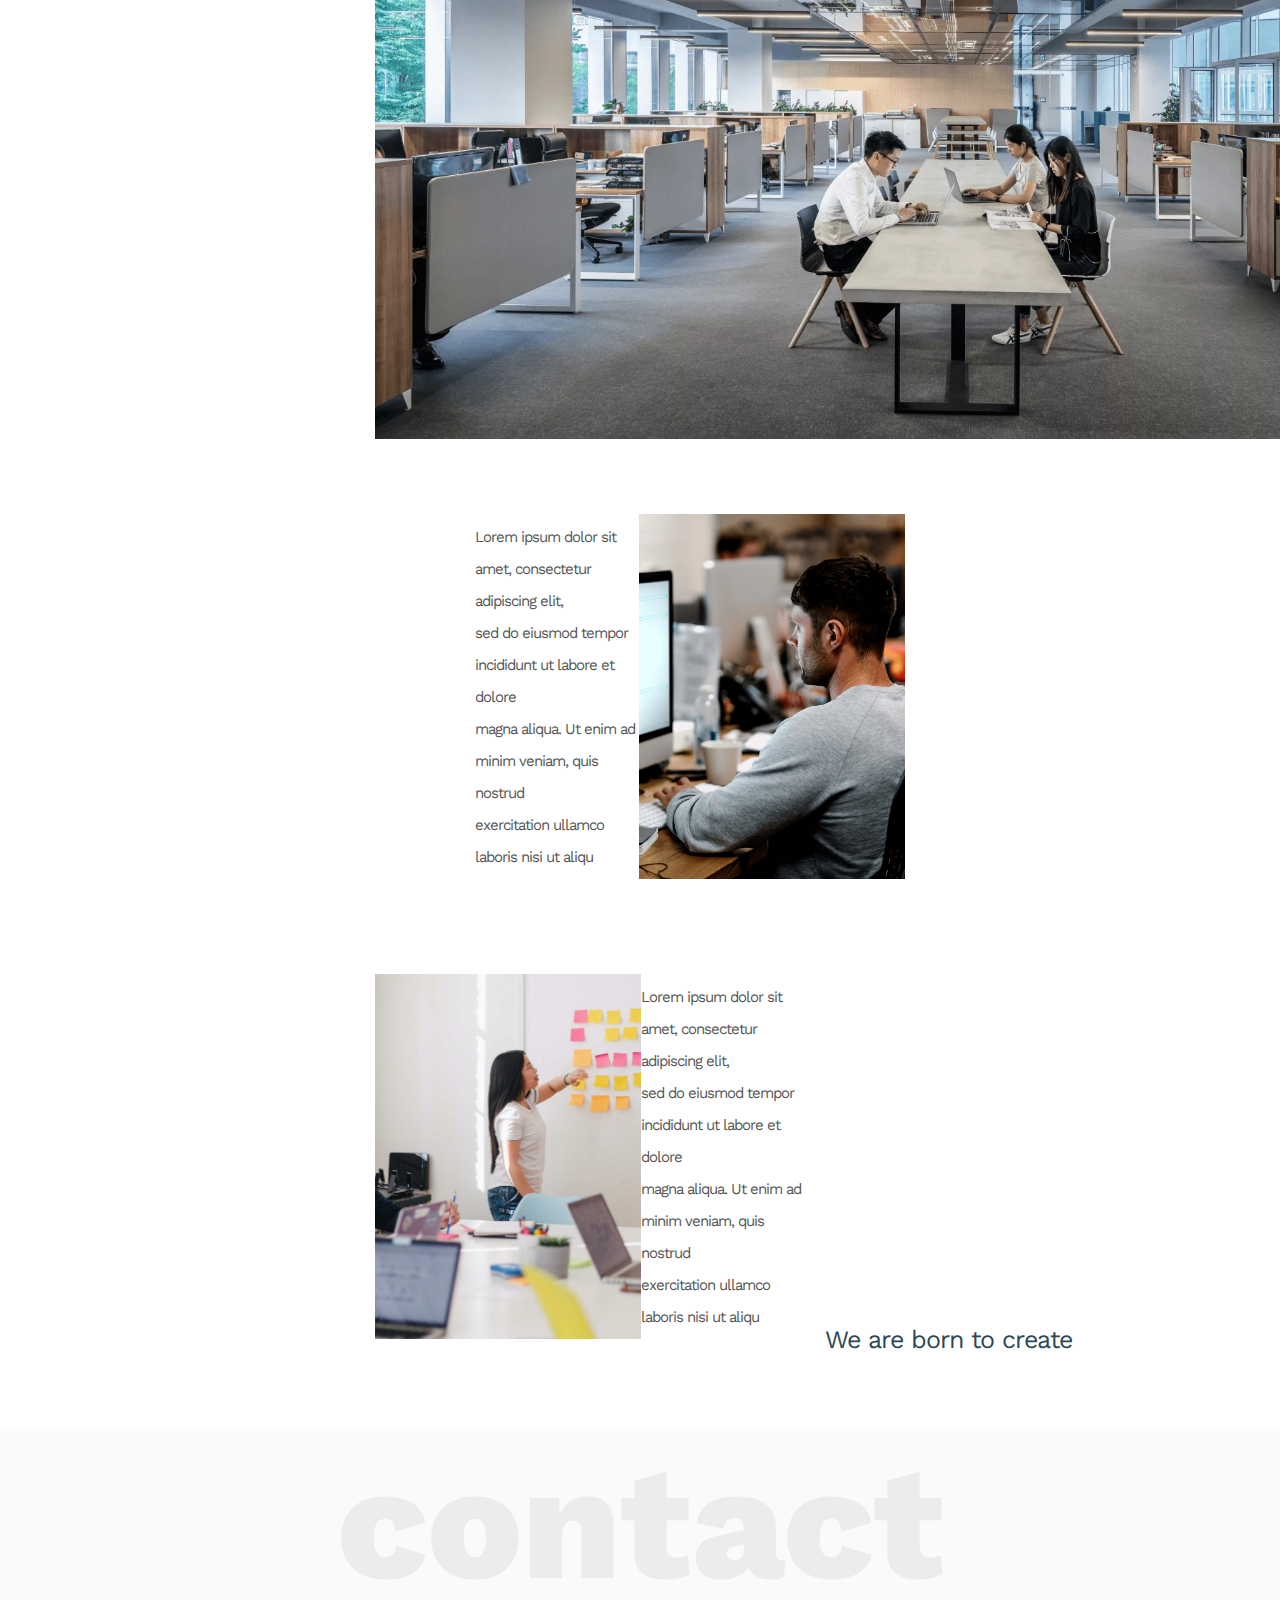
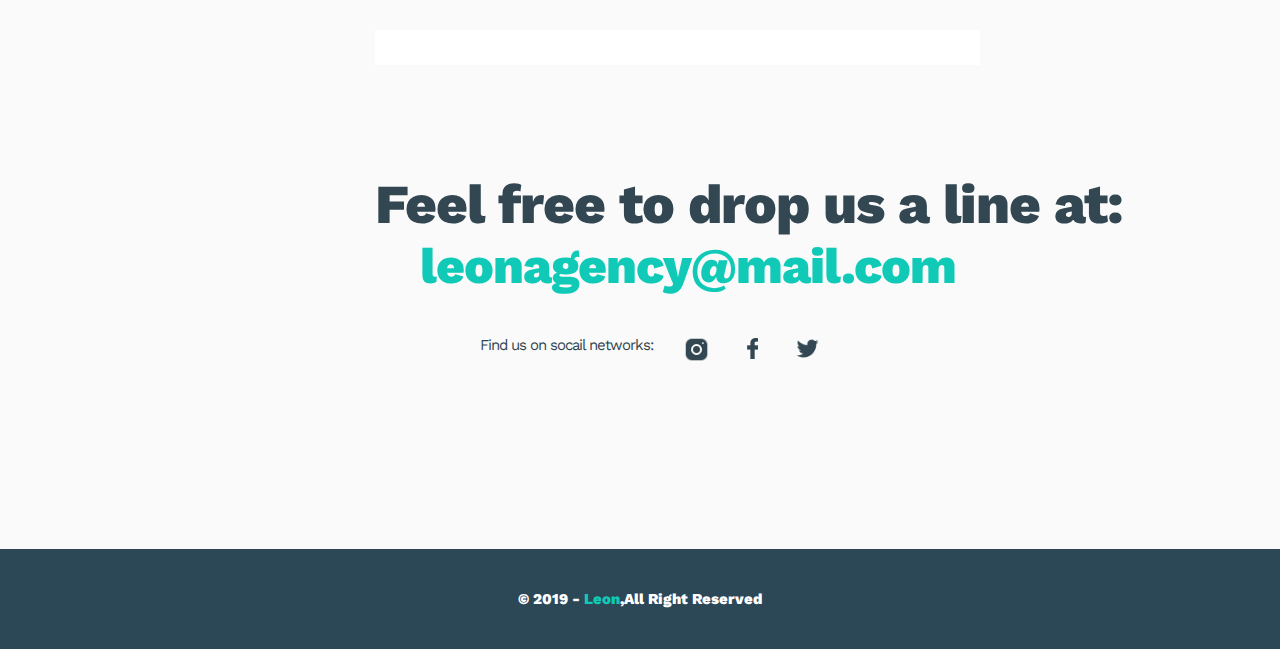
<file: website-image/work-info/index.html>
<!DOCTYPE html>
<html lang="en">
<head>
    <meta charset="UTF-8">
    <meta http-equiv="X-UA-Compatible" content="IE=edge">
    <meta name="viewport" content="width=device-width, initial-scale=1.0">
    <title>Leon</title>
    <link rel="stylesheet" href="css/style.css">
    <link rel="shortcut icon" href="../../images/logoLeonsite.png" type="image/png">
    <link rel="preconnect" href="https://fonts.googleapis.com">
    <link rel="preconnect" href="https://fonts.gstatic.com" crossorigin>
    <link href="https://fonts.googleapis.com/css2?family=Work+Sans:wght@400;800&display=swap" rel="stylesheet">
</head>
<body>
    <!-- Navbar -->

    <div class="navbar" id="navbar">
        <div class="logo" onclick="topFunction()" id="myBtn">
            <img src="../../images/logoLeon.png" alt="">
        </div>
        <div class="menu">
            <img src="../../images/icons-menu.png" alt="" style="font-size:30px;cursor:pointer" onclick="openNav()">
        </div>
    </div>

    <!-- Main -->

    <div class="main" id="main">

        <!-- Menu -->

        <div class="background_menu" id="sideMenu">
            <a href="javascript:void(0)" class="closebtn" onclick="closeNav()"><img src="../../images/close-menu.png" alt=""></a>
            <div class="block_menu">
                <div class="title_menu">
                    <p>Menu</p>
                </div>
                <div class="tab-selection_menu" id="menu">
                    <a href="../index.html">Home</a>
                </div>
            </div>
            <div class="block_get-in-touch">
                <div class="title_menu">
                    <p>Get in Touch</p>
                </div>
                <div class="tab-selection_get-in-touch">
                    <a href="">Contact Me</a>
                </div>
            </div>
            <div class="block_get-social">
                <div class="title_menu">
                    <p>Get Social</p>
                </div>
                <div class="tab-selection_get-social">
                    <a href="https://www.instagram.com/" target="_blank">Instagram</a>
                    <a href="https://www.facebook.com/" target="_blank">Facebook</a>
                    <a href="https://twitter.com/" target="_blank">Twitter</a>
                </div>
            </div>
            <div class="btn_portfolio">
                <a href="../../work-info/index.html">
                    <input type="button" value="Website-images" class="button">
                </a>
            </div>
        </div>

        <!-- Hero -->

        <div class="hero">
            <div class="sub-title_hero">
                <div class="subtitle_hero">
                    <p>BRANDING / IDEAS</p>
                </div>
                <div class="title_hero">
                    <p>Branding Stationary Project</p>
                </div>
            </div>
        </div>

        <!-- Info and Details -->

        <div class="info-details">
            <div class="info">
                <div class="sub-title_info">
                    <div class="title_info">
                        <p>Lorem ipsum dolor sit amet, consectetur adipiscing elit, <br>
                            sed do eiusmod tempor incididunt ut labore et dolore <br>
                            magna aliqua. Ut enim ad minim veniam, quis nostrud <br>
                            exercitation ullamco laboris nisi ut aliqui</p>
                    </div>
                    <div class="underline_info"></div>
                    <div class="subtitle_info">
                        <p>Lorem ipsum dolor sit amet, consectetur adipiscing elit, sed do eiusmod tempor <br>
                            incididunt ut labore et dolore magna aliqua. Ut enim ad minim veniam, quis nostrud <br> 
                            exercitation ullamco laboris nisi ut aliqu</p>
                    </div>
                </div>
            </div>
            <div class="details">
                <div class="category_details">
                    <div class="title_details">
                        <p>Category</p>
                    </div>
                    <div class="subtitle_details">
                        <p>Branding/Ideas</p>
                    </div>
                </div>
                <div class="autor_details">
                    <div class="title_details">
                        <p>Autor</p>
                    </div>
                    <div class="subtitle_details">
                        <p>Graphberry</p>
                    </div>
                </div>
                <div class="year_details">
                    <div class="title_details">
                        <p>Year</p>
                    </div>
                    <div class="subtitle_details">
                        <p>2019</p>
                    </div>
                </div>
            </div>
        </div>

        <!-- Images -->

        <div class="image1">
            <div class="image_image1"></div>
        </div>

        <div class="image2">
            <div class="text_image2">
                <p>Lorem ipsum dolor sit amet, consectetur adipiscing elit, <br>
                    sed do eiusmod tempor incididunt ut labore et dolore <br>
                    magna aliqua. Ut enim ad minim veniam, quis nostrud <br>
                    exercitation ullamco laboris nisi ut aliqu</p>
            </div>
            <div class="image_image2"></div>
        </div>

        <div class="image3">
            <div class="image_image3"></div>
            <div class="text_image3">
                <p>Lorem ipsum dolor sit amet, consectetur adipiscing elit, <br>
                    sed do eiusmod tempor incididunt ut labore et dolore <br>
                    magna aliqua. Ut enim ad minim veniam, quis nostrud <br>
                    exercitation ullamco laboris nisi ut aliqu</p>
            </div>
        </div>

        <!-- Footer -->

        <div class="footer">
            <div class="sub-title_footer">
                <div class="title_footer">
                    <p>contact</p>
                </div>
                <div class="subtitle_footer">
                    <p>We are born to create</p>
                </div>
            </div>
            <div class="info_footer">
                <div class="title-info_footer">
                    <p>Feel free to drop us a line at:</p>
                </div>
                <div class="subtitle-info_footer">
                    <p>leonagency@mail.com</p>
                </div>
                <div class="path-info_footer"></div>
            </div>
            <div class="social_footer">
                <div class="text-social_footer">
                    <p>Find us on socail networks:</p>
                </div>
                <div class="image-socail_footer">
                    <div class="instagram">
                        <a href="https://www.instagram.com/" target="_blank"><img src="../../images/instagram.png" alt=""></a>
                    </div>
                    <div class="facebook">
                        <a href="https://www.facebook.com/" target="_blank"><img src="../../images/facebook.png" alt=""></a>
                    </div>
                    <div class="twitter">
                        <a href="https://twitter.com/" target="_blank"><img src="../../images/twitter.png" alt=""></a>
                    </div>
                </div>
            </div>
        </div>

        <!-- Bottom Footer -->

        <div class="bottom_footer">
            <div class="text-bottom_footer">
                <p>© 2019 - <span style="color: #10cab7;">Leon</span>,All Right Reserved</p>
            </div>
        </div>
    </div>

    <script src="https://ajax.googleapis.com/ajax/libs/jquery/3.3.1/jquery.min.js"></script>
    <script src="../../js/OffCanvasMenu.js"></script>
    <script src="../../js/toTopScroll.js"></script>
    <script src="../../js/smoothScroll.js"></script>
    <script src="../../js/stickyNavbar.js"></script>
</body>
</html>
</file>
<file: css/style.css>
* {
    font-family: "Work Sans";
    margin: 0;
    font-weight: 400;
    color: #2c4755;
    letter-spacing: -1px;
}

body {
    background-color: #ffffff;
}

/* Header */

.navbar {
    display: flex;
    justify-content: space-between;
    padding: 35px 375px 25px 375px;
    align-items: center;
    background-color: #fff;
}

.logo {
    cursor: pointer;
}

.logo img {
    max-width: 45px;
    max-height: 30px;
}

.menu img {
    max-width: 40px;
    max-height: 26px;
}

.info-leon {
    background-color: #f6f6f6;
    width: 100%;
    min-height: 460px;
    display: flex;
    align-items: center;
    flex-direction: column;
    row-gap: 60px;
}

.title_info-leon p {
    font-weight: 800;
    font-size: 55px;
    color: #10cab7;
    margin-top: 50px;
}

.subtitle_info-leon p {
    font-size: 20px;
    text-align: center;
}

/* Menu */

.background_menu {
    height: 100%;
    width: 0;
    position: fixed;
    z-index: 2;
    top: 0;
    left: 0;
    background-color: #2c4755; 
    overflow-x: hidden;
    padding-top: 60px; 
    transition: 0.5s;
}

.title_menu p {
    font-size: 20px;
    color: #637988;
    padding: 0 0 30px 60px;
}

.block_menu .title_menu {
    padding-top: 60px;
}

.block_get-in-touch .title_menu {
    padding-top: 45px;
}

.block_get-social .title_menu {
    padding-top: 45px;
}

.background_menu a {
    padding: 0 8px 14px 60px;
    text-decoration: none;
    font-size: 30px;
    color: white;
    display: block;
    transition: 0.3s;
}

.background_menu a:hover {
    color: #10cab7;
}

.block_get-in-touch .tab-selection_get-in-touch a {
    font-size: 20px;
}

.block_get-social .tab-selection_get-social a {
    font-size: 20px;
}

.background_menu .closebtn {
    position: absolute;
    top: 35px;
    font-size: 36px;
}

.background_menu .closebtn img {
    height: 20px;
    width: 20px;
}

/* Work */

.work {
    display: flex;
    justify-content: space-around;
    align-items: center;
    text-align: center;
}

.work1, .work2, .work3 {
    min-width: 630px;
    min-height: 400px;
}

.work2 {
    box-shadow: rgba(0, 0, 0, 0.15) 1.95px 1.95px 2.6px;
}

/* Work images */

.work img {
    margin-top: 85px;
}

.work1 img {
    max-width: 70px;
    max-height: 70px;
}

.work2 img {
    max-width: 60px;
    max-height: 75px;
}

.work3 img {
    max-width: 65px;
    max-height: 75px;
}

.title_work p {
    font-weight: 800;
    font-size: 20px;
    margin: 50px 0 35px 0;
}

.subtitle_work p {
    font-size: 15px;
    line-height: 30px;
    color: #575757;
}

/* Services */

.services {
    margin: 0 375px 105px 375px;
    padding-top: 70px;
}

.sub-title_services {
    display: flex;
    justify-content: center;
    align-items: center;
    margin-bottom: 145px;
    position: relative;
}

.title_services {
    font-weight: 800;
    font-size: 160px;
    text-align: center;
    color: rgba(246,246,246,1);
}

.subtitle_services {
    font-size: 25px;
    font-weight: 400;
    position: absolute;
    z-index: 1;
    top: 130px;
    left: 36.5%;
    color: #575757;
}

@media screen and (min-width: 2000px) and (max-width: 2300px){
    .subtitle_services {
        left: 37.5%;
    }
}

@media screen and (min-width: 2301px) and (max-width: 2700px){
    .subtitle_services {
        left: 41.5%;
    }
}

/* Services blocks  */

.service_block {
    display: flex;
    justify-content: space-between;
}

.services-flex {
    display: flex;
    flex-wrap: wrap;
}

@media screen and (min-width: 2301px) and (max-width: 2700px){
    .services-flex {
        column-gap: 200px;
    }
}

.service {
    display: flex;
    column-gap: 10px;
}

.image_service {
    margin-right: 40px;
}

.sub-title_service {
    margin-right: 60px;
    margin-bottom: 40px;
}

.title_service p {
    font-weight: 800;
    font-size: 20px;
    margin-bottom: 40px;
    color: #1f2021;
}

.subtitle_service p {
    font-size: 15px;
    line-height: 25px;
    color: #575757;
}

/* Service image */

.image1_service img {
    max-width: 38px;
    max-height: 38px;
}

.image2_service img {
    max-width: 38px;
    max-height: 38px;
}

.image3_service img {
    max-width: 40px;
    max-height: 35px;
}

.image4_service img {
    max-width: 42px;
    max-height: 30px;
}

.image-img_service {
    background-color: #f6f6f6;
    width: 300px;
    height: 330px;
    margin-right: 40px;
    box-shadow: -2px 2px 8px -4px rgba(44, 71, 85, 1);
}

.path-img_service {
    background-color: #2c4755;
    width: 100px;
    height: 430px;
    position: absolute;
    top: 1300px;
    right: 375px;
    z-index: -1;
    opacity: .99;
}

/* Portfolio */

.portfolio {
    background-color: #fafafa;
    width: 100%;
    padding: 75px 0 70px 0;
}

.sub-title_portfolio {
    display: flex;
    justify-content: center;
    align-items: center;
    margin-bottom: 75px;
    position: relative;
}

.title_portfolio p {
    font-weight: 800;
    font-size: 160px;
    text-align: center;
    color: #ebeced;
}

.subtitle_portfolio {
    font-size: 25px;
    font-weight: 400;
    position: absolute;
    z-index: 1;
    top: 130px;
    left: 41.5%;
    color: #575757;
}

@media screen and (min-width: 2000px) and (max-width: 2300px){
    .subtitle_portfolio {
        left: 41%;
    }
}

@media screen and (min-width: 2301px) and (max-width: 2700px){
    .subtitle_portfolio {
        left: 43%;
    }
}

/* Image block portfolio */

.image-flex_portfolio {
    display: flex;
    justify-content: center;
    column-gap: 40px;
}

@media screen and (min-width: 2301px) and (max-width: 2700px){
    .image-flex_portfolio {
        column-gap: 150px;
    }
}

.image_portfolio {
    background-color: #f6f6f6;
    width: 500px;
    height: 370px;
}

.sub-title_image_portfolio {
    background-color: #ffffff;
    padding-top: 25px;
}

.title_image_portfolio p {
    font-size: 20px;
    font-weight: 800;
    margin: 0 0 20px 30px;
    color: #1f2021;
}

.subtitle_image_portfolio p {
    font-size: 15px;
    font-weight: 400;
    padding: 0 0 26px 30px;
    line-height: 25px;
    color: #575757;
}

/* Button portfolio */

.btn_portfolio {
    display: flex;
    justify-content: center;
    margin-top: 55px;
}

.btn_portfolio input {
    border: 1px solid black;
    background-color: #fafafa;
    width: 155px;
    height: 45px;
    color: black;
    font-weight: 800;
    font-size: 16px;
    cursor: pointer;
    transition: background .1s linear, color .1s linear;
}

.btn_portfolio input:hover {
    background-color: black;
    color: #fafafa;
}

/* About */

.about {
    margin: 0 375px 70px 375px;
    padding-top: 95px;
}

.sub-title_about {
    display: flex;
    justify-content: center;
    align-items: center;
    margin-bottom: 150px;
    position: relative;
}

.title_about p {
    font-weight: 800;
    font-size: 160px;
    text-align: center;
    color: #ebeced;
}

.subtitle_about {
    font-size: 25px;
    font-weight: 400;
    position: absolute;
    z-index: 1;
    top: 130px;
    left: 42%;
    color: #575757;
}

@media screen and (min-width: 2000px) and (max-width: 2300px){
    .subtitle_about {
        left: 43%;
    }
}

@media screen and (min-width: 2301px) and (max-width: 2700px){
    .subtitle_about {
        left: 45%;
    }
}

.info-flex_about {
    display: flex;
    justify-content: space-between;
}

.path1-info_about {
    background-color: #fafafa;
    width: 110px;
    height: 455px;
    position: absolute;
    top: 3255px;
    left: 375px;
    opacity: .99;
}

.img-info_about {
    background-color: #f6f6f6;
    width: 300px;
    height: 330px;
    box-shadow: -2px 2px 8px -4px rgba(44, 71, 85, 1);
    position: absolute;
    margin-left: 15px;
}

.path2-info_about {
    background-color: #10cab7;
    width: 90px;
    height: 295px;
    position: absolute;
    top: 3290px;
    left: 635px;
    opacity: .99;
    z-index: -1;
}

.path3-info_about {
    background-color: #10cab7;
    width: 190px;
    height: 70px;
    position: absolute;
    top: 3515px;
    left: 635px;
    opacity: .99;
    z-index: -1;
}

.title-info_about p {
    font-weight: 800;
    font-size: 20px;
    line-height: 40px;
}

.underline-info_about {
    width: 270px;
    height: 3px;
    background-color: #10cab7;
    margin: 55px 0 25px 0;
}

.subtitle-info_about p {
    font-weight: 400;
    font-size: 15px;
    line-height: 30px;
    color: #575757;
}

/* Footer */

.footer {
    background-color: #fafafa;
    width: 100%;
    height: 720px;
}

.sub-title_footer {
    display: flex;
    justify-content: center;
    align-items: center;
    margin: 90px 0 155px 0;
    position: relative;
}

.title_footer p {
    font-weight: 800;
    font-size: 160px;
    text-align: center;
    color: #ebeced;
}

.subtitle_footer {
    font-size: 25px;
    font-weight: 400;
    position: absolute;
    z-index: 1;
    top: 130px;
    left: 43.5%;
    color: #575757;
}

@media screen and (min-width: 2000px) and (max-width: 2300px){
    .subtitle_footer {
        left: 44.5%;
    }
}

@media screen and (min-width: 2301px) and (max-width: 2700px){
    .subtitle_footer {
        left: 45.5%;
    }
}

.info_footer {
    margin-left: 375px;
}

.title-info_footer p {
    color: #334752;
    font-weight: 800;
    font-size: 55px;
}

.subtitle-info_footer p {
    color: #10cab7;
    font-weight: 800;
    font-size: 50px;
    position: absolute;
    z-index: 1;
    margin-left: 45px;
}

.path-info_footer {
    background-color: #ffffff;
    width: 605px;
    height: 35px;
    position: absolute;
    top: 4180px;
    left: 375px;
    opacity: .99;
}

.social_footer {
    margin: 100px 0 0 480px;
    display: flex;
    justify-content: flex-start;
    column-gap: 30px;
}

.text-social_footer p {
    color: #334752;
    font-size: 15px;
}

.image-socail_footer {
    display: flex;
    column-gap: 30px;
}

.instagram img {
    max-width: 27px;
    max-height: 27px;
}

.facebook img {
    max-width: 27px;
    max-height: 25px;
}

.twitter img {
    max-width: 27px;
    max-height: 25px;
}

/* Bottom Footer */

.bottom_footer {
    background-color: #2c4755;
    width: 100%;
    height: 100px;
    display: flex;
    justify-content: center;
    align-items: center;
}

.text-bottom_footer p, span {
    color: white;
    font-size: 15px;
    font-weight: 800;
    letter-spacing: 0;
}

/* Sticky Navbar */

.sticky {
    position: fixed;
    top: 0;
    width: 60.6%;
    z-index: 2;
}

@media screen and (min-width: 2000px) and (max-width: 2300px){
    .sticky {
        width: 63.5%;
    }
}

@media screen and (min-width: 2301px) and (max-width: 2700px){
    .sticky {
        width: 70.7%;
    }
}

.sticky_main {
    padding-top: 85px;
}
</file>
<file: website-image/css/style.css>
* {
    font-family: "Work Sans";
    margin: 0;
    font-weight: 400;
    color: #2c4755;
    letter-spacing: -1px;
}

body {
    background-color: #ffffff;
}

/* Header */

.navbar {
    display: flex;
    justify-content: space-between;
    padding: 35px 375px 25px 375px;
    align-items: center;
    background-color: #fff;
}

.logo {
    cursor: pointer;
}

.logo img {
    max-width: 45px;
    max-height: 30px;
}

.menu img {
    max-width: 40px;
    max-height: 26px;
}

.info-leon {
    /* background-color: #f6f6f6; */
    width: 100%;
    min-height: 460px;
    display: flex;
    align-items: center;
    flex-direction: column;
    row-gap: 60px;
    background-image: url(../../images/mountain.png);
    background-repeat: repeat-x;
    background-position: bottom; 
    /* opacity: 0.50; */
}

.title_info-leon p {
    font-weight: 800;
    font-size: 55px;
    color: #10cab7;
    margin-top: 50px;
}

.subtitle_info-leon p {
    font-size: 20px;
    text-align: center;
}

/* Menu */

.background_menu {
    height: 100%;
    width: 0;
    position: fixed;
    z-index: 2;
    top: 0;
    left: 0;
    background-color: #2c4755; 
    overflow-x: hidden;
    padding-top: 60px; 
    transition: 0.5s;
}

.title_menu p {
    font-size: 20px;
    color: #637988;
    padding: 0 0 30px 60px;
}

.block_menu .title_menu {
    padding-top: 60px;
}

.block_get-in-touch .title_menu {
    padding-top: 45px;
}

.block_get-social .title_menu {
    padding-top: 45px;
}

.background_menu a {
    padding: 0 8px 14px 60px;
    text-decoration: none;
    font-size: 30px;
    color: white;
    display: block;
    transition: 0.3s;
}

.background_menu a:hover {
    color: #10cab7;
}

.block_get-in-touch .tab-selection_get-in-touch a {
    font-size: 20px;
}

.block_get-social .tab-selection_get-social a {
    font-size: 20px;
}

.background_menu .closebtn {
    position: absolute;
    top: 35px;
    font-size: 36px;
}

.background_menu .closebtn img {
    height: 20px;
    width: 20px;
}

/* Work */

.work {
    display: flex;
    justify-content: space-around;
    align-items: center;
    text-align: center;
}

.work1, .work2, .work3 {
    min-width: 630px;
    min-height: 400px;
}

.work2 {
    box-shadow: rgba(0, 0, 0, 0.15) 1.95px 1.95px 2.6px;
}

/* Work images */

.work img {
    margin-top: 85px;
}

.work1 img {
    max-width: 70px;
    max-height: 70px;
}

.work2 img {
    max-width: 60px;
    max-height: 75px;
}

.work3 img {
    max-width: 65px;
    max-height: 75px;
}

.title_work p {
    font-weight: 800;
    font-size: 20px;
    margin: 50px 0 35px 0;
}

.subtitle_work p {
    font-size: 15px;
    line-height: 30px;
    color: #575757;
}

/* Services */

.services {
    margin: 0 375px 105px 375px;
    padding-top: 70px;
}

.sub-title_services {
    display: flex;
    justify-content: center;
    align-items: center;
    margin-bottom: 145px;
}

.title_services {
    font-weight: 800;
    font-size: 160px;
    text-align: center;
    color: rgba(246,246,246,1);
}

.subtitle_services {
    font-size: 25px;
    font-weight: 400;
    position: absolute;
    z-index: 1;
    top: 1145px;
    left: 800px;
    color: #575757;
}

@media screen and (min-width: 2000px) and (max-width: 2300px){
    .subtitle_services {
        left: 42.5%;
    }
}

@media screen and (min-width: 2301px) and (max-width: 2700px){
    .subtitle_services {
        left: 43.5%;
    }
}

/* Services blocks  */

.service_block {
    display: flex;
    justify-content: space-between;
}

.services-flex {
    display: flex;
    flex-wrap: wrap;
}

@media screen and (min-width: 2301px) and (max-width: 2700px){
    .services-flex {
        column-gap: 200px;
    }
}

.service {
    display: flex;
    column-gap: 10px;
}

.image_service {
    margin-right: 40px;
}

.sub-title_service {
    margin-right: 60px;
    margin-bottom: 40px;
}

.title_service p {
    font-weight: 800;
    font-size: 20px;
    margin-bottom: 40px;
    color: #1f2021;
}

.subtitle_service p {
    font-size: 15px;
    line-height: 25px;
    color: #575757;
}

/* Service image */

.image1_service img {
    max-width: 38px;
    max-height: 38px;
}

.image2_service img {
    max-width: 38px;
    max-height: 38px;
}

.image3_service img {
    max-width: 40px;
    max-height: 35px;
}

.image4_service img {
    max-width: 42px;
    max-height: 30px;
}

.image-img_service {
    background-color: #f6f6f6;
    width: 300px;
    height: 330px;
    margin-right: 40px;
    box-shadow: -2px 2px 8px -4px rgba(44, 71, 85, 1);
    background-image: url(../../images/mountion2.jpg);
    background-position: top -300px right -700px;
    background-repeat: no-repeat;
}

.path-img_service {
    background-color: #2c4755;
    width: 100px;
    height: 430px;
    position: absolute;
    top: 1300px;
    right: 375px;
    z-index: -1;
    opacity: .99;
}

/* Portfolio */

.portfolio {
    background-color: #fafafa;
    width: 100%;
    padding: 75px 0 70px 0;
}

.sub-title_portfolio {
    display: flex;
    justify-content: center;
    align-items: center;
    margin-bottom: 75px;
}

.title_portfolio p {
    font-weight: 800;
    font-size: 160px;
    text-align: center;
    color: #ebeced;
}

.subtitle_portfolio {
    font-size: 25px;
    font-weight: 400;
    position: absolute;
    z-index: 1;
    top: 2065px;
    left: 770px;
    color: #575757;
}

@media screen and (min-width: 2000px) and (max-width: 2300px){
    .subtitle_portfolio {
        left: 41%;
    }
}

@media screen and (min-width: 2301px) and (max-width: 2700px){
    .subtitle_portfolio {
        left: 43%;
    }
}

/* Image block portfolio */

.image-flex_portfolio {
    display: flex;
    justify-content: center;
    column-gap: 40px;
}

@media screen and (min-width: 2301px) and (max-width: 2700px){
    .image-flex_portfolio {
        column-gap: 150px;
    }
}

.image_portfolio {
    background-color: #f6f6f6;
    width: 500px;
    height: 370px;
}

.image1_portfolio {
    background-image: url(../../images/macbook.jpg);
    background-repeat: no-repeat;
    background-position: center;
    background-size: 570px 370px;
}

.image2_portfolio {
    background-image: url(../../images/book.jpg);
    background-repeat: no-repeat;
    background-position: center;
    background-size: 570px 370px;
}

.image3_portfolio {
    background-image: url(../../images/macbook2.jpg);
    background-repeat: no-repeat;
    background-position: center;
    background-size: 570px 370px;
}

.sub-title_image_portfolio {
    background-color: #ffffff;
    padding-top: 25px;
}

.title_image_portfolio p {
    font-size: 20px;
    font-weight: 800;
    margin: 0 0 20px 30px;
    color: #1f2021;
}

.subtitle_image_portfolio p {
    font-size: 15px;
    font-weight: 400;
    padding: 0 0 26px 30px;
    line-height: 25px;
    color: #575757;
}

/* Button portfolio */

.btn_portfolio {
    display: flex;
    justify-content: center;
    margin-top: 55px;
}

.btn_portfolio input {
    border: 1px solid black;
    background-color: #fafafa;
    width: 155px;
    height: 45px;
    color: black;
    font-weight: 800;
    font-size: 16px;
    cursor: pointer;
    transition: background .1s linear, color .1s linear;
}

.btn_portfolio input:hover {
    background-color: black;
    color: #fafafa;
}

/* About */

.about {
    margin: 0 375px 70px 375px;
    padding-top: 95px;
}

.sub-title_about {
    display: flex;
    justify-content: center;
    align-items: center;
    margin-bottom: 150px;
}

.title_about p {
    font-weight: 800;
    font-size: 160px;
    text-align: center;
    color: #ebeced;
}

.subtitle_about {
    font-size: 25px;
    font-weight: 400;
    position: absolute;
    z-index: 1;
    top: 3110px;
    left: 865px;
    color: #575757;
}

@media screen and (min-width: 2000px) and (max-width: 2300px){
    .subtitle_about {
        left: 45%;
    }
}

@media screen and (min-width: 2301px) and (max-width: 2700px){
    .subtitle_about {
        left: 46%;
    }
}

.info-flex_about {
    display: flex;
    justify-content: space-between;
}

.path1-info_about {
    background-color: #fafafa;
    width: 110px;
    height: 455px;
    position: absolute;
    top: 3255px;
    left: 375px;
    opacity: .99;
}

.img-info_about {
    background-color: #f6f6f6;
    width: 300px;
    height: 330px;
    box-shadow: -2px 2px 8px -4px rgba(44, 71, 85, 1);
    position: absolute;
    margin-left: 15px;
    background-image: url(../../images/planet1.png);
    background-position: center;
    background-size: auto 340px;
}

.path2-info_about {
    background-color: #10cab7;
    width: 90px;
    height: 295px;
    position: absolute;
    top: 3290px;
    left: 635px;
    opacity: .99;
    z-index: -1;
}

.path3-info_about {
    background-color: #10cab7;
    width: 190px;
    height: 70px;
    position: absolute;
    top: 3515px;
    left: 635px;
    opacity: .99;
    z-index: -1;
}

.title-info_about p {
    font-weight: 800;
    font-size: 20px;
    line-height: 40px;
}

.underline-info_about {
    width: 270px;
    height: 3px;
    background-color: #10cab7;
    margin: 55px 0 25px 0;
}

.subtitle-info_about p {
    font-weight: 400;
    font-size: 15px;
    line-height: 30px;
    color: #575757;
}

/* Footer */

.footer {
    background-color: #fafafa;
    width: 100%;
    height: 720px;
}

.sub-title_footer {
    display: flex;
    justify-content: center;
    align-items: center;
    margin: 90px 0 155px 0;
}

.title_footer p {
    font-weight: 800;
    font-size: 160px;
    text-align: center;
    color: #ebeced;
}

.subtitle_footer {
    font-size: 25px;
    font-weight: 400;
    position: absolute;
    z-index: 1;
    top: 3875px;
    left: 850px;
    color: #575757;
}

@media screen and (min-width: 2000px) and (max-width: 2300px){
    .subtitle_footer {
        left: 44.5%;
    }
}

@media screen and (min-width: 2301px) and (max-width: 2700px){
    .subtitle_footer {
        left: 45.5%;
    }
}

.info_footer {
    margin-left: 375px;
}

.title-info_footer p {
    color: #334752;
    font-weight: 800;
    font-size: 55px;
}

.subtitle-info_footer p {
    color: #10cab7;
    font-weight: 800;
    font-size: 50px;
    position: absolute;
    z-index: 1;
    margin-left: 45px;
}

.path-info_footer {
    background-color: #ffffff;
    width: 605px;
    height: 35px;
    position: absolute;
    top: 4180px;
    left: 375px;
    opacity: .99;
}

.social_footer {
    margin: 100px 0 0 480px;
    display: flex;
    justify-content: flex-start;
    column-gap: 30px;
}

.text-social_footer p {
    color: #334752;
    font-size: 15px;
}

.image-socail_footer {
    display: flex;
    column-gap: 30px;
}

.instagram img {
    max-width: 27px;
    max-height: 27px;
}

.facebook img {
    max-width: 27px;
    max-height: 25px;
}

.twitter img {
    max-width: 27px;
    max-height: 25px;
}

/* Bottom Footer */

.bottom_footer {
    background-color: #2c4755;
    width: 100%;
    height: 100px;
    display: flex;
    justify-content: center;
    align-items: center;
}

.text-bottom_footer p, span {
    color: white;
    font-size: 15px;
    font-weight: 800;
    letter-spacing: 0;
}

/* Sticky Navbar */

.sticky {
    position: fixed;
    top: 0;
    width: 60.6%;
    z-index: 2;
}

@media screen and (min-width: 2000px) and (max-width: 2300px){
    .sticky {
        width: 63.5%;
    }
}

@media screen and (min-width: 2301px) and (max-width: 2700px){
    .sticky {
        width: 70.7%;
    }
}

.sticky_main {
    padding-top: 85px;
}
</file>
<file: work-info/css/style.css>
* {
    font-family: "Work Sans";
    margin: 0;
    font-weight: 400;
    color: #2c4755;
    letter-spacing: -1px;
}

body {
    background-color: #ffffff;
}

/* Navbar */

.navbar {
    display: flex;
    justify-content: space-between;
    padding: 35px 375px 25px 375px;
    align-items: center;
    background-color: #fff;
}

.logo {
    cursor: pointer;
}

.logo img {
    max-width: 45px;
    max-height: 30px;
}

.menu img {
    max-width: 40px;
    max-height: 26px;
}

/* Menu */

.background_menu {
    height: 100%;
    width: 0;
    position: fixed;
    z-index: 2;
    top: 0;
    left: 0;
    background-color: #2c4755; 
    overflow-x: hidden;
    padding-top: 60px; 
    transition: 0.5s;
}

.title_menu p {
    font-size: 20px;
    color: #637988;
    padding: 0 0 30px 60px;
}

.block_menu .title_menu {
    padding-top: 60px;
}

.block_get-in-touch .title_menu {
    padding-top: 45px;
}

.block_get-social .title_menu {
    padding-top: 45px;
}

.background_menu a {
    padding: 0 8px 14px 60px;
    text-decoration: none;
    font-size: 30px;
    color: white;
    display: block;
    transition: 0.3s;
}

.background_menu a:hover {
    color: #10cab7;
}

.block_get-in-touch .tab-selection_get-in-touch a {
    font-size: 20px;
    color: #10cab7;
}

.block_get-social .tab-selection_get-social a {
    font-size: 20px;
}

.background_menu .closebtn {
    position: absolute;
    top: 35px;
    font-size: 36px;
}

.background_menu .closebtn img {
    height: 20px;
    width: 20px;
}

.btn_portfolio {
    display: flex;
    justify-content: center;
    margin-top: 55px;
}

.btn_portfolio input {
    border: 1px solid black;
    background-color: #fafafa;
    width: 155px;
    height: 45px;
    color: black;
    font-weight: 800;
    font-size: 16px;
    cursor: pointer;
    transition: background .1s linear, color .1s linear;
}

.btn_portfolio input:hover {
    background-color: black;
    color: #fafafa;
}

/* Hero */

.hero {
    background-color: #fafafa;
    width: 100%;
    height: 600px;
    display: flex;
    justify-content: center;
    align-items: center;
}

.sub-title_hero {
    background-color: #ffffff;
    width: 1070px;
    height: 170px;
}

.subtitle_hero p {
    color: #575757;
    font-size: 20px;
    margin: 35px 0 0 100px;
}

.title_hero p {
    color: #10cab7;
    font-weight: 800;
    font-size: 55px;
    margin: 20px 0 0 100px;
}

/* Info and Details */

.info-details {
    margin: 80px 405px 100px 475px;
    display: flex;
    justify-content: space-between;
}

.sub-title_info {
    margin-top: 45px;
}

.title_info p {
    font-weight: 800;
    font-size: 20px;
    line-height: 40px;
}

.underline_info {
    background-color: #10cab7;
    width: 270px;
    height: 3px;
    margin: 50px 0 20px 0;
}

.subtitle_info p {
    font-size: 15px;
    color: #575757;
    line-height: 32px;
}

.details {
    box-shadow: 1.95px 1.95px 7px 0px rgba(0, 0, 0, 0.15);
    width: 310px;
    height: 400px;
}

.category_details {
    padding: 72.5px 0 50px 80px;
}

.autor_details {
    margin: 0 0 50px 80px;
}

.year_details {
    margin-left: 80px;
}

.title_details p {
    color: #334752;
    font-weight: 800;
    font-size: 15px;
    margin-bottom: 15px;
}

.subtitle_details p {
    color: #575757;
    font-size: 15px;
}

/* Images */

.image1 {
    margin: 0 375px 75px 375px;
}

.image_image1 {
    background-color: #dedede;
    min-width: 1170px;
    height: 535px;
}

.image2 {
    display: flex;
    justify-content: space-between;
    align-items: center;
    margin: 0 375px 95px 475px;
}

.text_image2 p {
    color: #575757;
    font-size: 15px;
    line-height: 32px;
}

.image_image2 {
    background-color: #dedede;
    width: 570px;
    height: 365px;
}

.image3 {
    display: flex;
    justify-content: space-between;
    align-items: center;
    margin: 0 475px 0 375px;
}

.image_image3 {
    background-color: #dedede;
    width: 570px;
    height: 365px;
}

.text_image3 p {
    color: #575757;
    font-size: 15px;
    line-height: 32px;
}

/* Footer */

.footer {
    background-color: #fafafa;
    width: 100%;
    height: 720px;
}

.sub-title_footer {
    display: flex;
    justify-content: center;
    align-items: center;
    margin: 90px 0 155px 0;
}

.title_footer p {
    font-weight: 800;
    font-size: 160px;
    text-align: center;
    color: #ebeced;
}

.subtitle_footer {
    font-size: 25px;
    font-weight: 400;
    position: absolute;
    z-index: 1;
    top: 2925px;
    left: 825px;
    color: #575757;
}

@media screen and (min-width: 2000px) and (max-width: 2300px){
    .subtitle_footer {
        left: 44.5%;
    }
}

@media screen and (min-width: 2301px) and (max-width: 2700px){
    .subtitle_footer {
        left: 45.5%;
    }
}

.info_footer {
    margin-left: 375px;
}

.title-info_footer p {
    color: #334752;
    font-weight: 800;
    font-size: 55px;
}

.subtitle-info_footer p {
    color: #10cab7;
    font-weight: 800;
    font-size: 50px;
    position: absolute;
    z-index: 1;
    margin-left: 45px;
}

.path-info_footer {
    background-color: #ffffff;
    width: 605px;
    height: 35px;
    position: absolute;
    top: 3230px;
    left: 375px;
    opacity: .99;
}

.social_footer {
    margin: 100px 0 0 480px;
    display: flex;
    justify-content: flex-start;
    column-gap: 30px;
}

.text-social_footer p {
    color: #334752;
    font-size: 15px;
}

.image-socail_footer {
    display: flex;
    column-gap: 30px;
}

.instagram img {
    max-width: 27px;
    max-height: 27px;
}

.facebook img {
    max-width: 27px;
    max-height: 25px;
}

.twitter img {
    max-width: 27px;
    max-height: 25px;
}

/* Bottom Footer */

.bottom_footer {
    background-color: #2c4755;
    width: 100%;
    height: 100px;
    display: flex;
    justify-content: center;
    align-items: center;
}

.text-bottom_footer p, span {
    color: white;
    font-size: 15px;
    font-weight: 800;
    letter-spacing: 0;
}

/* Sticky Navbar */

.sticky {
    position: fixed;
    top: 0;
    width: 60.6%;
    z-index: 2;
}

@media screen and (min-width: 2000px) and (max-width: 2300px){
    .sticky {
        width: 63.5%;
    }
}

@media screen and (min-width: 2301px) and (max-width: 2700px){
    .sticky {
        width: 70.7%;
    }
}

.sticky_main {
    margin-top: 85px;
}
</file>
<file: website-image/work-info/css/style.css>
* {
    font-family: "Work Sans";
    margin: 0;
    font-weight: 400;
    color: #2c4755;
    letter-spacing: -1px;
}

body {
    background-color: #ffffff;
}

/* Navbar */

.navbar {
    display: flex;
    justify-content: space-between;
    padding: 35px 375px 25px 375px;
    align-items: center;
    background-color: #fff;
}

.logo {
    cursor: pointer;
}

.logo img {
    max-width: 45px;
    max-height: 30px;
}

.menu img {
    max-width: 40px;
    max-height: 26px;
}

/* Menu */

.background_menu {
    height: 100%;
    width: 0;
    position: fixed;
    z-index: 2;
    top: 0;
    left: 0;
    background-color: #2c4755; 
    overflow-x: hidden;
    padding-top: 60px; 
    transition: 0.5s;
}

.title_menu p {
    font-size: 20px;
    color: #637988;
    padding: 0 0 30px 60px;
}

.block_menu .title_menu {
    padding-top: 60px;
}

.block_get-in-touch .title_menu {
    padding-top: 45px;
}

.block_get-social .title_menu {
    padding-top: 45px;
}

.background_menu a {
    padding: 0 8px 14px 60px;
    text-decoration: none;
    font-size: 30px;
    color: white;
    display: block;
    transition: 0.3s;
}

.background_menu a:hover {
    color: #10cab7;
}

.block_get-in-touch .tab-selection_get-in-touch a {
    font-size: 20px;
    color: #10cab7;
}

.block_get-social .tab-selection_get-social a {
    font-size: 20px;
}

.background_menu .closebtn {
    position: absolute;
    top: 35px;
    font-size: 36px;
}

.background_menu .closebtn img {
    height: 20px;
    width: 20px;
}

/* Hero */

.hero {
    background-color: #fafafa;
    width: 100%;
    height: 600px;
    display: flex;
    justify-content: center;
    align-items: center;
    background-image: url(../../../images/background.jpg);
    background-position: center;
}

.sub-title_hero {
    background-color: #ffffff;
    width: 1070px;
    height: 170px;
}

.subtitle_hero p {
    color: #575757;
    font-size: 20px;
    margin: 35px 0 0 100px;
}

.title_hero p {
    color: #10cab7;
    font-weight: 800;
    font-size: 55px;
    margin: 20px 0 0 100px;
}

/* Info and Details */

.info-details {
    margin: 80px 405px 100px 475px;
    display: flex;
    justify-content: space-between;
}

.sub-title_info {
    margin-top: 45px;
}

.title_info p {
    font-weight: 800;
    font-size: 20px;
    line-height: 40px;
}

.underline_info {
    background-color: #10cab7;
    width: 270px;
    height: 3px;
    margin: 50px 0 20px 0;
}

.subtitle_info p {
    font-size: 15px;
    color: #575757;
    line-height: 32px;
}

.details {
    box-shadow: 1.95px 1.95px 7px 0px rgba(0, 0, 0, 0.15);
    width: 310px;
    height: 400px;
}

.category_details {
    padding: 72.5px 0 50px 80px;
}

.autor_details {
    margin: 0 0 50px 80px;
}

.year_details {
    margin-left: 80px;
}

.title_details p {
    color: #334752;
    font-weight: 800;
    font-size: 15px;
    margin-bottom: 15px;
}

.subtitle_details p {
    color: #575757;
    font-size: 15px;
}

.btn_portfolio {
    display: flex;
    justify-content: center;
    margin-top: 55px;
}

.btn_portfolio input {
    border: 1px solid black;
    background-color: #fafafa;
    width: 155px;
    height: 45px;
    color: black;
    font-weight: 800;
    font-size: 16px;
    cursor: pointer;
    transition: background .1s linear, color .1s linear;
}

.btn_portfolio input:hover {
    background-color: black;
    color: #fafafa;
}

/* Images */

.image1 {
    margin: 0 375px 75px 375px;
}

.image_image1 {
    background-color: #dedede;
    min-width: 1170px;
    height: 535px;
    background-image: url(../../../images/banner-img-company.png);
    background-position: center;
    background-size: auto 535px;
}

.image2 {
    display: flex;
    justify-content: space-between;
    align-items: center;
    margin: 0 375px 95px 475px;
}

.text_image2 p {
    color: #575757;
    font-size: 15px;
    line-height: 32px;
}

.image_image2 {
    background-color: #dedede;
    width: 570px;
    height: 365px;
    background-image: url(../../../images/men-work.jpg);
    background-position: center;
    background-size: auto 380px;
}

.image3 {
    display: flex;
    justify-content: space-between;
    align-items: center;
    margin: 0 475px 0 375px;
}

.image_image3 {
    background-color: #dedede;
    width: 570px;
    height: 365px;
    background-image: url(../../../images/people.jpeg);
    background-position: center;
    background-size: auto 440px;
}

.text_image3 p {
    color: #575757;
    font-size: 15px;
    line-height: 32px;
}

/* Footer */

.footer {
    background-color: #fafafa;
    width: 100%;
    height: 720px;
}

.sub-title_footer {
    display: flex;
    justify-content: center;
    align-items: center;
    margin: 90px 0 155px 0;
}

.title_footer p {
    font-weight: 800;
    font-size: 160px;
    text-align: center;
    color: #ebeced;
}

.subtitle_footer {
    font-size: 25px;
    font-weight: 400;
    position: absolute;
    z-index: 1;
    top: 2925px;
    left: 825px;
    color: #575757;
}

@media screen and (min-width: 2000px) and (max-width: 2300px){
    .subtitle_footer {
        left: 44.5%;
    }
}

@media screen and (min-width: 2301px) and (max-width: 2700px){
    .subtitle_footer {
        left: 45.5%;
    }
}

.info_footer {
    margin-left: 375px;
}

.title-info_footer p {
    color: #334752;
    font-weight: 800;
    font-size: 55px;
}

.subtitle-info_footer p {
    color: #10cab7;
    font-weight: 800;
    font-size: 50px;
    position: absolute;
    z-index: 1;
    margin-left: 45px;
}

.path-info_footer {
    background-color: #ffffff;
    width: 605px;
    height: 35px;
    position: absolute;
    top: 3230px;
    left: 375px;
    opacity: .99;
}

.social_footer {
    margin: 100px 0 0 480px;
    display: flex;
    justify-content: flex-start;
    column-gap: 30px;
}

.text-social_footer p {
    color: #334752;
    font-size: 15px;
}

.image-socail_footer {
    display: flex;
    column-gap: 30px;
}

.instagram img {
    max-width: 27px;
    max-height: 27px;
}

.facebook img {
    max-width: 27px;
    max-height: 25px;
}

.twitter img {
    max-width: 27px;
    max-height: 25px;
}

/* Bottom Footer */

.bottom_footer {
    background-color: #2c4755;
    width: 100%;
    height: 100px;
    display: flex;
    justify-content: center;
    align-items: center;
}

.text-bottom_footer p, span {
    color: white;
    font-size: 15px;
    font-weight: 800;
    letter-spacing: 0;
}

/* Sticky Navbar */

.sticky {
    position: fixed;
    top: 0;
    width: 60.6%;
    z-index: 2;
}

@media screen and (min-width: 2000px) and (max-width: 2300px){
    .sticky {
        width: 63.5%;
    }
}

@media screen and (min-width: 2301px) and (max-width: 2700px){
    .sticky {
        width: 70.7%;
    }
}

.sticky_main {
    margin-top: 85px;
}
</file>
